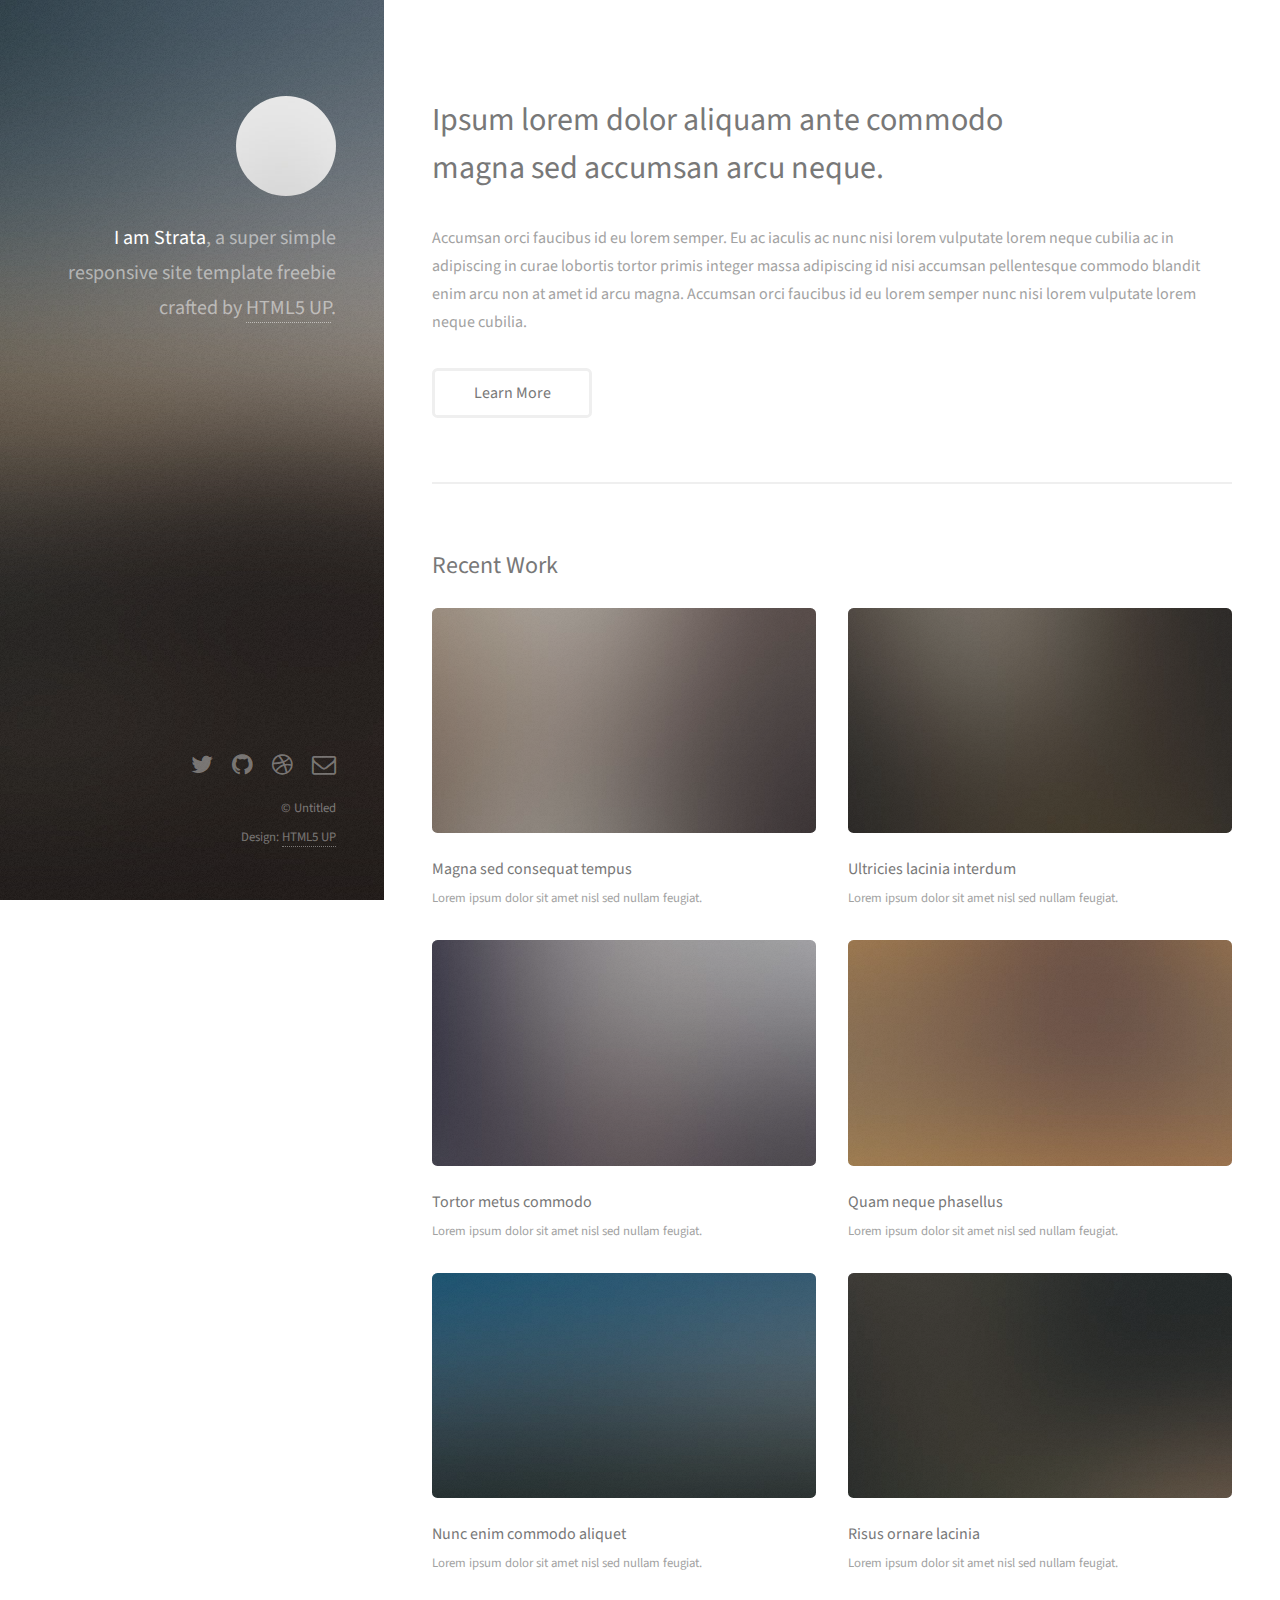
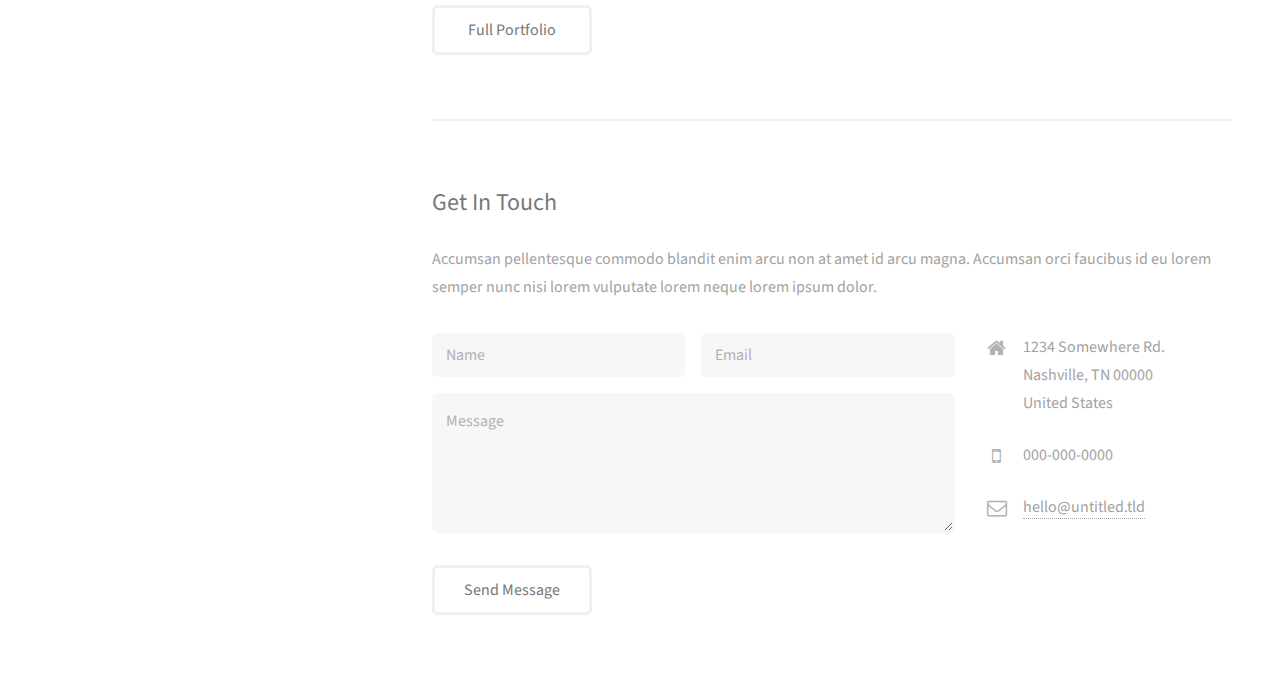
<file: html5up-strata/index.html>
<!DOCTYPE HTML>
<!--
	Strata by HTML5 UP
	html5up.net | @ajlkn
	Free for personal and commercial use under the CCA 3.0 license (html5up.net/license)
-->
<html>
	<head>
		<title>Strata by HTML5 UP</title>
		<meta charset="utf-8" />
		<meta name="viewport" content="width=device-width, initial-scale=1" />
		<!--[if lte IE 8]><script src="assets/js/ie/html5shiv.js"></script><![endif]-->
		<link rel="stylesheet" href="assets/css/main.css" />
		<!--[if lte IE 8]><link rel="stylesheet" href="assets/css/ie8.css" /><![endif]-->
	</head>
	<body id="top">

		<!-- Header -->
			<header id="header">
				<div class="inner">
					<a href="#" class="image avatar"><img src="images/avatar.jpg" alt="" /></a>
					<h1><strong>I am Strata</strong>, a super simple<br />
					responsive site template freebie<br />
					crafted by <a href="http://html5up.net">HTML5 UP</a>.</h1>
				</div>
			</header>

		<!-- Main -->
			<div id="main">

				<!-- One -->
					<section id="one">
						<header class="major">
							<h2>Ipsum lorem dolor aliquam ante commodo<br />
							magna sed accumsan arcu neque.</h2>
						</header>
						<p>Accumsan orci faucibus id eu lorem semper. Eu ac iaculis ac nunc nisi lorem vulputate lorem neque cubilia ac in adipiscing in curae lobortis tortor primis integer massa adipiscing id nisi accumsan pellentesque commodo blandit enim arcu non at amet id arcu magna. Accumsan orci faucibus id eu lorem semper nunc nisi lorem vulputate lorem neque cubilia.</p>
						<ul class="actions">
							<li><a href="#" class="button">Learn More</a></li>
						</ul>
					</section>

				<!-- Two -->
					<section id="two">
						<h2>Recent Work</h2>
						<div class="row">
							<article class="6u 12u$(xsmall) work-item">
								<a href="images/fulls/01.jpg" class="image fit thumb"><img src="images/thumbs/01.jpg" alt="" /></a>
								<h3>Magna sed consequat tempus</h3>
								<p>Lorem ipsum dolor sit amet nisl sed nullam feugiat.</p>
							</article>
							<article class="6u$ 12u$(xsmall) work-item">
								<a href="images/fulls/02.jpg" class="image fit thumb"><img src="images/thumbs/02.jpg" alt="" /></a>
								<h3>Ultricies lacinia interdum</h3>
								<p>Lorem ipsum dolor sit amet nisl sed nullam feugiat.</p>
							</article>
							<article class="6u 12u$(xsmall) work-item">
								<a href="images/fulls/03.jpg" class="image fit thumb"><img src="images/thumbs/03.jpg" alt="" /></a>
								<h3>Tortor metus commodo</h3>
								<p>Lorem ipsum dolor sit amet nisl sed nullam feugiat.</p>
							</article>
							<article class="6u$ 12u$(xsmall) work-item">
								<a href="images/fulls/04.jpg" class="image fit thumb"><img src="images/thumbs/04.jpg" alt="" /></a>
								<h3>Quam neque phasellus</h3>
								<p>Lorem ipsum dolor sit amet nisl sed nullam feugiat.</p>
							</article>
							<article class="6u 12u$(xsmall) work-item">
								<a href="images/fulls/05.jpg" class="image fit thumb"><img src="images/thumbs/05.jpg" alt="" /></a>
								<h3>Nunc enim commodo aliquet</h3>
								<p>Lorem ipsum dolor sit amet nisl sed nullam feugiat.</p>
							</article>
							<article class="6u$ 12u$(xsmall) work-item">
								<a href="images/fulls/06.jpg" class="image fit thumb"><img src="images/thumbs/06.jpg" alt="" /></a>
								<h3>Risus ornare lacinia</h3>
								<p>Lorem ipsum dolor sit amet nisl sed nullam feugiat.</p>
							</article>
						</div>
						<ul class="actions">
							<li><a href="#" class="button">Full Portfolio</a></li>
						</ul>
					</section>

				<!-- Three -->
					<section id="three">
						<h2>Get In Touch</h2>
						<p>Accumsan pellentesque commodo blandit enim arcu non at amet id arcu magna. Accumsan orci faucibus id eu lorem semper nunc nisi lorem vulputate lorem neque lorem ipsum dolor.</p>
						<div class="row">
							<div class="8u 12u$(small)">
								<form method="post" action="#">
									<div class="row uniform 50%">
										<div class="6u 12u$(xsmall)"><input type="text" name="name" id="name" placeholder="Name" /></div>
										<div class="6u$ 12u$(xsmall)"><input type="email" name="email" id="email" placeholder="Email" /></div>
										<div class="12u$"><textarea name="message" id="message" placeholder="Message" rows="4"></textarea></div>
									</div>
								</form>
								<ul class="actions">
									<li><input type="submit" value="Send Message" /></li>
								</ul>
							</div>
							<div class="4u$ 12u$(small)">
								<ul class="labeled-icons">
									<li>
										<h3 class="icon fa-home"><span class="label">Address</span></h3>
										1234 Somewhere Rd.<br />
										Nashville, TN 00000<br />
										United States
									</li>
									<li>
										<h3 class="icon fa-mobile"><span class="label">Phone</span></h3>
										000-000-0000
									</li>
									<li>
										<h3 class="icon fa-envelope-o"><span class="label">Email</span></h3>
										<a href="#">hello@untitled.tld</a>
									</li>
								</ul>
							</div>
						</div>
					</section>

				<!-- Four -->
				<!--
					<section id="four">
						<h2>Elements</h2>

						<section>
							<h4>Text</h4>
							<p>This is <b>bold</b> and this is <strong>strong</strong>. This is <i>italic</i> and this is <em>emphasized</em>.
							This is <sup>superscript</sup> text and this is <sub>subscript</sub> text.
							This is <u>underlined</u> and this is code: <code>for (;;) { ... }</code>. Finally, <a href="#">this is a link</a>.</p>
							<hr />
							<header>
								<h4>Heading with a Subtitle</h4>
								<p>Lorem ipsum dolor sit amet nullam id egestas urna aliquam</p>
							</header>
							<p>Nunc lacinia ante nunc ac lobortis. Interdum adipiscing gravida odio porttitor sem non mi integer non faucibus ornare mi ut ante amet placerat aliquet. Volutpat eu sed ante lacinia sapien lorem accumsan varius montes viverra nibh in adipiscing blandit tempus accumsan.</p>
							<header>
								<h5>Heading with a Subtitle</h5>
								<p>Lorem ipsum dolor sit amet nullam id egestas urna aliquam</p>
							</header>
							<p>Nunc lacinia ante nunc ac lobortis. Interdum adipiscing gravida odio porttitor sem non mi integer non faucibus ornare mi ut ante amet placerat aliquet. Volutpat eu sed ante lacinia sapien lorem accumsan varius montes viverra nibh in adipiscing blandit tempus accumsan.</p>
							<hr />
							<h2>Heading Level 2</h2>
							<h3>Heading Level 3</h3>
							<h4>Heading Level 4</h4>
							<h5>Heading Level 5</h5>
							<h6>Heading Level 6</h6>
							<hr />
							<h5>Blockquote</h5>
							<blockquote>Fringilla nisl. Donec accumsan interdum nisi, quis tincidunt felis sagittis eget tempus euismod. Vestibulum ante ipsum primis in faucibus vestibulum. Blandit adipiscing eu felis iaculis volutpat ac adipiscing accumsan faucibus. Vestibulum ante ipsum primis in faucibus lorem ipsum dolor sit amet nullam adipiscing eu felis.</blockquote>
							<h5>Preformatted</h5>
							<pre><code>i = 0;

while (!deck.isInOrder()) {
print 'Iteration ' + i;
deck.shuffle();
i++;
}

print 'It took ' + i + ' iterations to sort the deck.';</code></pre>
						</section>

						<section>
							<h4>Lists</h4>
							<div class="row">
								<div class="6u 12u$(xsmall)">
									<h5>Unordered</h5>
									<ul>
										<li>Dolor pulvinar etiam magna etiam.</li>
										<li>Sagittis adipiscing lorem eleifend.</li>
										<li>Felis enim feugiat dolore viverra.</li>
									</ul>
									<h5>Alternate</h5>
									<ul class="alt">
										<li>Dolor pulvinar etiam magna etiam.</li>
										<li>Sagittis adipiscing lorem eleifend.</li>
										<li>Felis enim feugiat dolore viverra.</li>
									</ul>
								</div>
								<div class="6u$ 12u$(xsmall)">
									<h5>Ordered</h5>
									<ol>
										<li>Dolor pulvinar etiam magna etiam.</li>
										<li>Etiam vel felis at lorem sed viverra.</li>
										<li>Felis enim feugiat dolore viverra.</li>
										<li>Dolor pulvinar etiam magna etiam.</li>
										<li>Etiam vel felis at lorem sed viverra.</li>
										<li>Felis enim feugiat dolore viverra.</li>
									</ol>
									<h5>Icons</h5>
									<ul class="icons">
										<li><a href="#" class="icon fa-twitter"><span class="label">Twitter</span></a></li>
										<li><a href="#" class="icon fa-facebook"><span class="label">Facebook</span></a></li>
										<li><a href="#" class="icon fa-instagram"><span class="label">Instagram</span></a></li>
										<li><a href="#" class="icon fa-github"><span class="label">Github</span></a></li>
										<li><a href="#" class="icon fa-dribbble"><span class="label">Dribbble</span></a></li>
										<li><a href="#" class="icon fa-tumblr"><span class="label">Tumblr</span></a></li>
									</ul>
								</div>
							</div>
							<h5>Actions</h5>
							<ul class="actions">
								<li><a href="#" class="button special">Default</a></li>
								<li><a href="#" class="button">Default</a></li>
							</ul>
							<ul class="actions small">
								<li><a href="#" class="button special small">Small</a></li>
								<li><a href="#" class="button small">Small</a></li>
							</ul>
							<div class="row">
								<div class="6u 12u$(small)">
									<ul class="actions vertical">
										<li><a href="#" class="button special">Default</a></li>
										<li><a href="#" class="button">Default</a></li>
									</ul>
								</div>
								<div class="6u$ 12u$(small)">
									<ul class="actions vertical small">
										<li><a href="#" class="button special small">Small</a></li>
										<li><a href="#" class="button small">Small</a></li>
									</ul>
								</div>
								<div class="6u 12u$(small)">
									<ul class="actions vertical">
										<li><a href="#" class="button special fit">Default</a></li>
										<li><a href="#" class="button fit">Default</a></li>
									</ul>
								</div>
								<div class="6u$ 12u$(small)">
									<ul class="actions vertical small">
										<li><a href="#" class="button special small fit">Small</a></li>
										<li><a href="#" class="button small fit">Small</a></li>
									</ul>
								</div>
							</div>
						</section>

						<section>
							<h4>Table</h4>
							<h5>Default</h5>
							<div class="table-wrapper">
								<table>
									<thead>
										<tr>
											<th>Name</th>
											<th>Description</th>
											<th>Price</th>
										</tr>
									</thead>
									<tbody>
										<tr>
											<td>Item One</td>
											<td>Ante turpis integer aliquet porttitor.</td>
											<td>29.99</td>
										</tr>
										<tr>
											<td>Item Two</td>
											<td>Vis ac commodo adipiscing arcu aliquet.</td>
											<td>19.99</td>
										</tr>
										<tr>
											<td>Item Three</td>
											<td> Morbi faucibus arcu accumsan lorem.</td>
											<td>29.99</td>
										</tr>
										<tr>
											<td>Item Four</td>
											<td>Vitae integer tempus condimentum.</td>
											<td>19.99</td>
										</tr>
										<tr>
											<td>Item Five</td>
											<td>Ante turpis integer aliquet porttitor.</td>
											<td>29.99</td>
										</tr>
									</tbody>
									<tfoot>
										<tr>
											<td colspan="2"></td>
											<td>100.00</td>
										</tr>
									</tfoot>
								</table>
							</div>

							<h5>Alternate</h5>
							<div class="table-wrapper">
								<table class="alt">
									<thead>
										<tr>
											<th>Name</th>
											<th>Description</th>
											<th>Price</th>
										</tr>
									</thead>
									<tbody>
										<tr>
											<td>Item One</td>
											<td>Ante turpis integer aliquet porttitor.</td>
											<td>29.99</td>
										</tr>
										<tr>
											<td>Item Two</td>
											<td>Vis ac commodo adipiscing arcu aliquet.</td>
											<td>19.99</td>
										</tr>
										<tr>
											<td>Item Three</td>
											<td> Morbi faucibus arcu accumsan lorem.</td>
											<td>29.99</td>
										</tr>
										<tr>
											<td>Item Four</td>
											<td>Vitae integer tempus condimentum.</td>
											<td>19.99</td>
										</tr>
										<tr>
											<td>Item Five</td>
											<td>Ante turpis integer aliquet porttitor.</td>
											<td>29.99</td>
										</tr>
									</tbody>
									<tfoot>
										<tr>
											<td colspan="2"></td>
											<td>100.00</td>
										</tr>
									</tfoot>
								</table>
							</div>
						</section>

						<section>
							<h4>Buttons</h4>
							<ul class="actions">
								<li><a href="#" class="button special">Special</a></li>
								<li><a href="#" class="button">Default</a></li>
							</ul>
							<ul class="actions">
								<li><a href="#" class="button big">Big</a></li>
								<li><a href="#" class="button">Default</a></li>
								<li><a href="#" class="button small">Small</a></li>
							</ul>
							<ul class="actions fit">
								<li><a href="#" class="button special fit">Fit</a></li>
								<li><a href="#" class="button fit">Fit</a></li>
							</ul>
							<ul class="actions fit small">
								<li><a href="#" class="button special fit small">Fit + Small</a></li>
								<li><a href="#" class="button fit small">Fit + Small</a></li>
							</ul>
							<ul class="actions">
								<li><a href="#" class="button special icon fa-download">Icon</a></li>
								<li><a href="#" class="button icon fa-download">Icon</a></li>
							</ul>
							<ul class="actions">
								<li><span class="button special disabled">Special</span></li>
								<li><span class="button disabled">Default</span></li>
							</ul>
						</section>

						<section>
							<h4>Form</h4>
							<form method="post" action="#">
								<div class="row uniform 50%">
									<div class="6u 12u$(xsmall)">
										<input type="text" name="demo-name" id="demo-name" value="" placeholder="Name" />
									</div>
									<div class="6u$ 12u$(xsmall)">
										<input type="email" name="demo-email" id="demo-email" value="" placeholder="Email" />
									</div>
									<div class="12u$">
										<div class="select-wrapper">
											<select name="demo-category" id="demo-category">
												<option value="">- Category -</option>
												<option value="1">Manufacturing</option>
												<option value="1">Shipping</option>
												<option value="1">Administration</option>
												<option value="1">Human Resources</option>
											</select>
										</div>
									</div>
									<div class="4u 12u$(small)">
										<input type="radio" id="demo-priority-low" name="demo-priority" checked>
										<label for="demo-priority-low">Low Priority</label>
									</div>
									<div class="4u 12u$(small)">
										<input type="radio" id="demo-priority-normal" name="demo-priority">
										<label for="demo-priority-normal">Normal Priority</label>
									</div>
									<div class="4u$ 12u(small)">
										<input type="radio" id="demo-priority-high" name="demo-priority">
										<label for="demo-priority-high">High Priority</label>
									</div>
									<div class="6u 12u$(small)">
										<input type="checkbox" id="demo-copy" name="demo-copy">
										<label for="demo-copy">Email me a copy of this message</label>
									</div>
									<div class="6u$ 12u$(small)">
										<input type="checkbox" id="demo-human" name="demo-human" checked>
										<label for="demo-human">I am a human and not a robot</label>
									</div>
									<div class="12u$">
										<textarea name="demo-message" id="demo-message" placeholder="Enter your message" rows="6"></textarea>
									</div>
									<div class="12u$">
										<ul class="actions">
											<li><input type="submit" value="Send Message" class="special" /></li>
											<li><input type="reset" value="Reset" /></li>
										</ul>
									</div>
								</div>
							</form>
						</section>

						<section>
							<h4>Image</h4>
							<h5>Fit</h5>
							<div class="box alt">
								<div class="row 50% uniform">
									<div class="12u$"><span class="image fit"><img src="images/fulls/05.jpg" alt="" /></span></div>
									<div class="4u"><span class="image fit"><img src="images/thumbs/01.jpg" alt="" /></span></div>
									<div class="4u"><span class="image fit"><img src="images/thumbs/02.jpg" alt="" /></span></div>
									<div class="4u$"><span class="image fit"><img src="images/thumbs/03.jpg" alt="" /></span></div>
									<div class="4u"><span class="image fit"><img src="images/thumbs/04.jpg" alt="" /></span></div>
									<div class="4u"><span class="image fit"><img src="images/thumbs/05.jpg" alt="" /></span></div>
									<div class="4u$"><span class="image fit"><img src="images/thumbs/06.jpg" alt="" /></span></div>
									<div class="4u"><span class="image fit"><img src="images/thumbs/03.jpg" alt="" /></span></div>
									<div class="4u"><span class="image fit"><img src="images/thumbs/02.jpg" alt="" /></span></div>
									<div class="4u$"><span class="image fit"><img src="images/thumbs/01.jpg" alt="" /></span></div>
								</div>
							</div>
							<h5>Left &amp; Right</h5>
							<p><span class="image left"><img src="images/avatar.jpg" alt="" /></span>Fringilla nisl. Donec accumsan interdum nisi, quis tincidunt felis sagittis eget. tempus euismod. Vestibulum ante ipsum primis in faucibus vestibulum. Blandit adipiscing eu felis iaculis volutpat ac adipiscing accumsan eu faucibus. Integer ac pellentesque praesent tincidunt felis sagittis eget. tempus euismod. Vestibulum ante ipsum primis in faucibus vestibulum. Blandit adipiscing eu felis iaculis volutpat ac adipiscing accumsan eu faucibus. Integer ac pellentesque praesent. Donec accumsan interdum nisi, quis tincidunt felis sagittis eget. tempus euismod. Vestibulum ante ipsum primis in faucibus vestibulum. Blandit adipiscing eu felis iaculis volutpat ac adipiscing accumsan eu faucibus. Integer ac pellentesque praesent tincidunt felis sagittis eget. tempus euismod. Vestibulum ante ipsum primis in faucibus vestibulum. Blandit adipiscing eu felis iaculis volutpat ac adipiscing accumsan eu faucibus. Integer ac pellentesque praesent.</p>
							<p><span class="image right"><img src="images/avatar.jpg" alt="" /></span>Fringilla nisl. Donec accumsan interdum nisi, quis tincidunt felis sagittis eget. tempus euismod. Vestibulum ante ipsum primis in faucibus vestibulum. Blandit adipiscing eu felis iaculis volutpat ac adipiscing accumsan eu faucibus. Integer ac pellentesque praesent tincidunt felis sagittis eget. tempus euismod. Vestibulum ante ipsum primis in faucibus vestibulum. Blandit adipiscing eu felis iaculis volutpat ac adipiscing accumsan eu faucibus. Integer ac pellentesque praesent. Donec accumsan interdum nisi, quis tincidunt felis sagittis eget. tempus euismod. Vestibulum ante ipsum primis in faucibus vestibulum. Blandit adipiscing eu felis iaculis volutpat ac adipiscing accumsan eu faucibus. Integer ac pellentesque praesent tincidunt felis sagittis eget. tempus euismod. Vestibulum ante ipsum primis in faucibus vestibulum. Blandit adipiscing eu felis iaculis volutpat ac adipiscing accumsan eu faucibus. Integer ac pellentesque praesent.</p>
						</section>

					</section>
				-->

			</div>

		<!-- Footer -->
			<footer id="footer">
				<div class="inner">
					<ul class="icons">
						<li><a href="#" class="icon fa-twitter"><span class="label">Twitter</span></a></li>
						<li><a href="#" class="icon fa-github"><span class="label">Github</span></a></li>
						<li><a href="#" class="icon fa-dribbble"><span class="label">Dribbble</span></a></li>
						<li><a href="#" class="icon fa-envelope-o"><span class="label">Email</span></a></li>
					</ul>
					<ul class="copyright">
						<li>&copy; Untitled</li><li>Design: <a href="http://html5up.net">HTML5 UP</a></li>
					</ul>
				</div>
			</footer>

		<!-- Scripts -->
			<script src="assets/js/jquery.min.js"></script>
			<script src="assets/js/jquery.poptrox.min.js"></script>
			<script src="assets/js/skel.min.js"></script>
			<script src="assets/js/util.js"></script>
			<!--[if lte IE 8]><script src="assets/js/ie/respond.min.js"></script><![endif]-->
			<script src="assets/js/main.js"></script>

	</body>
</html>
</file>
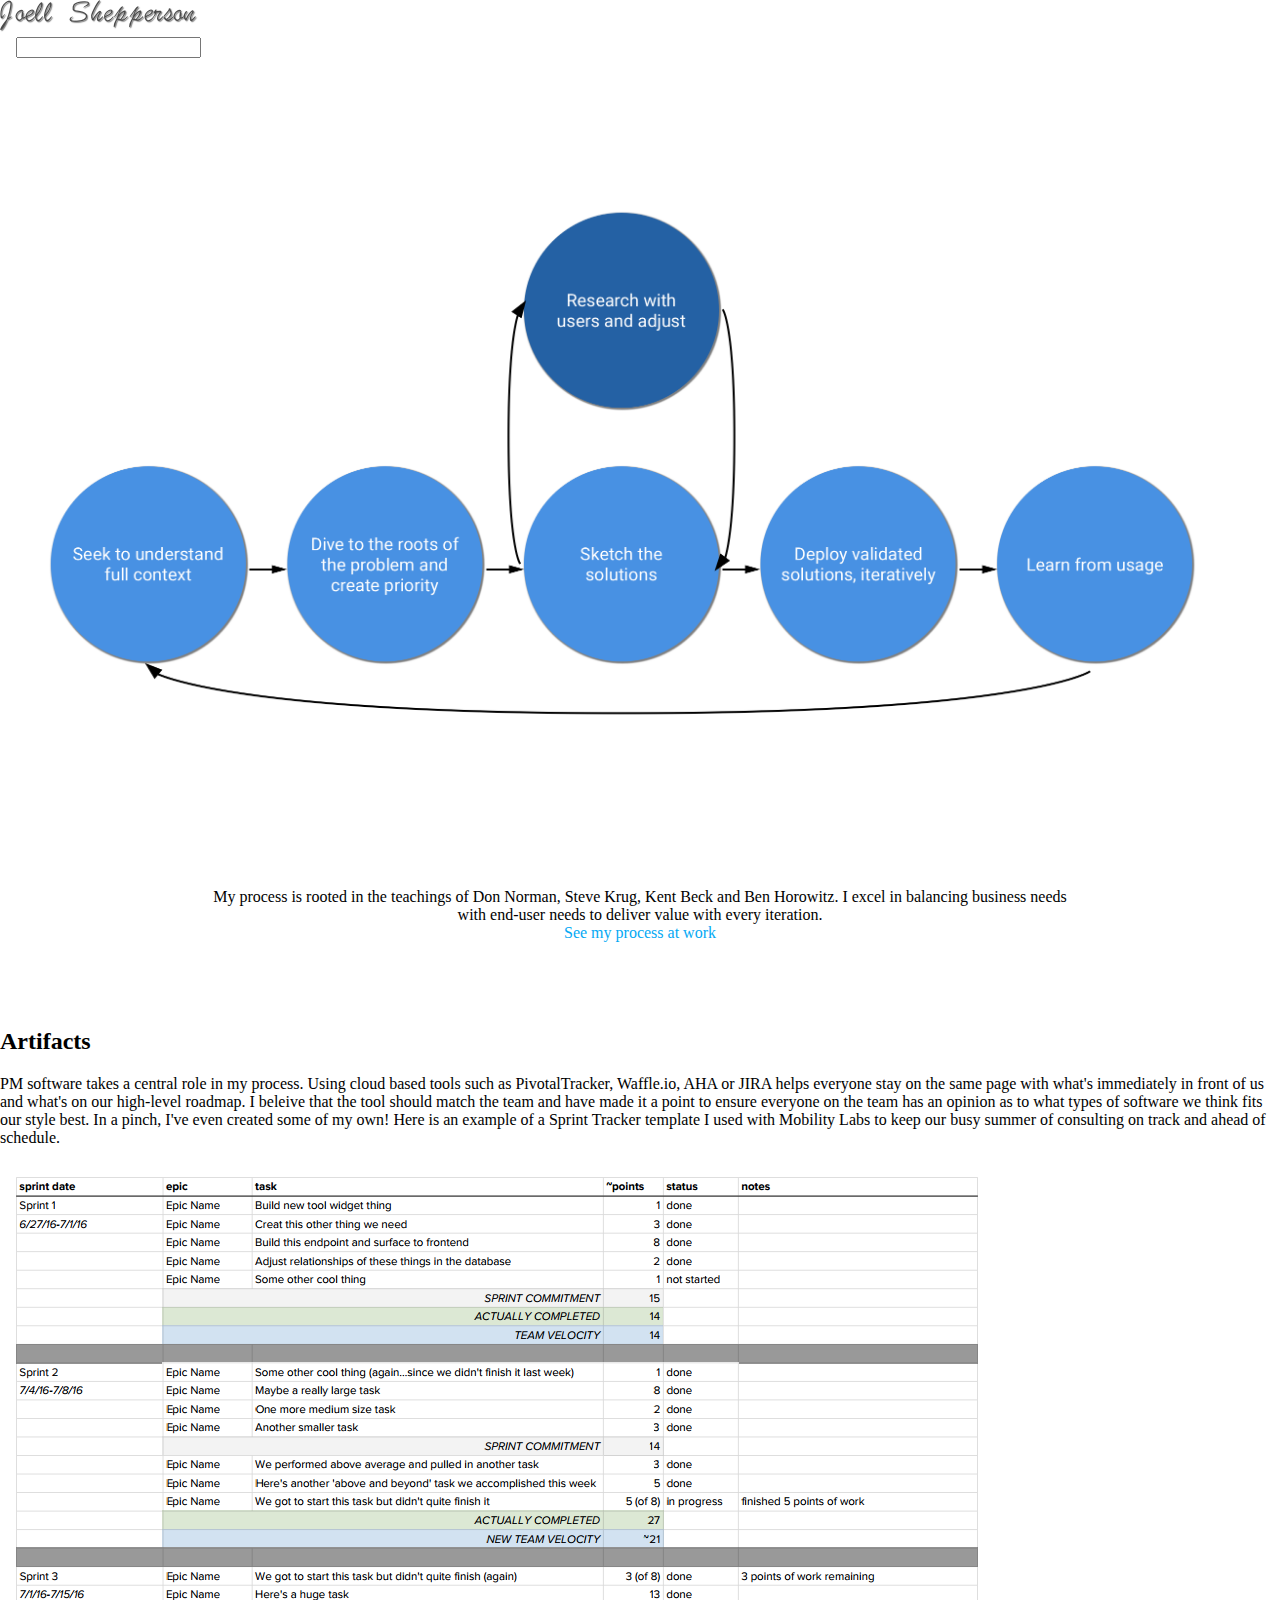
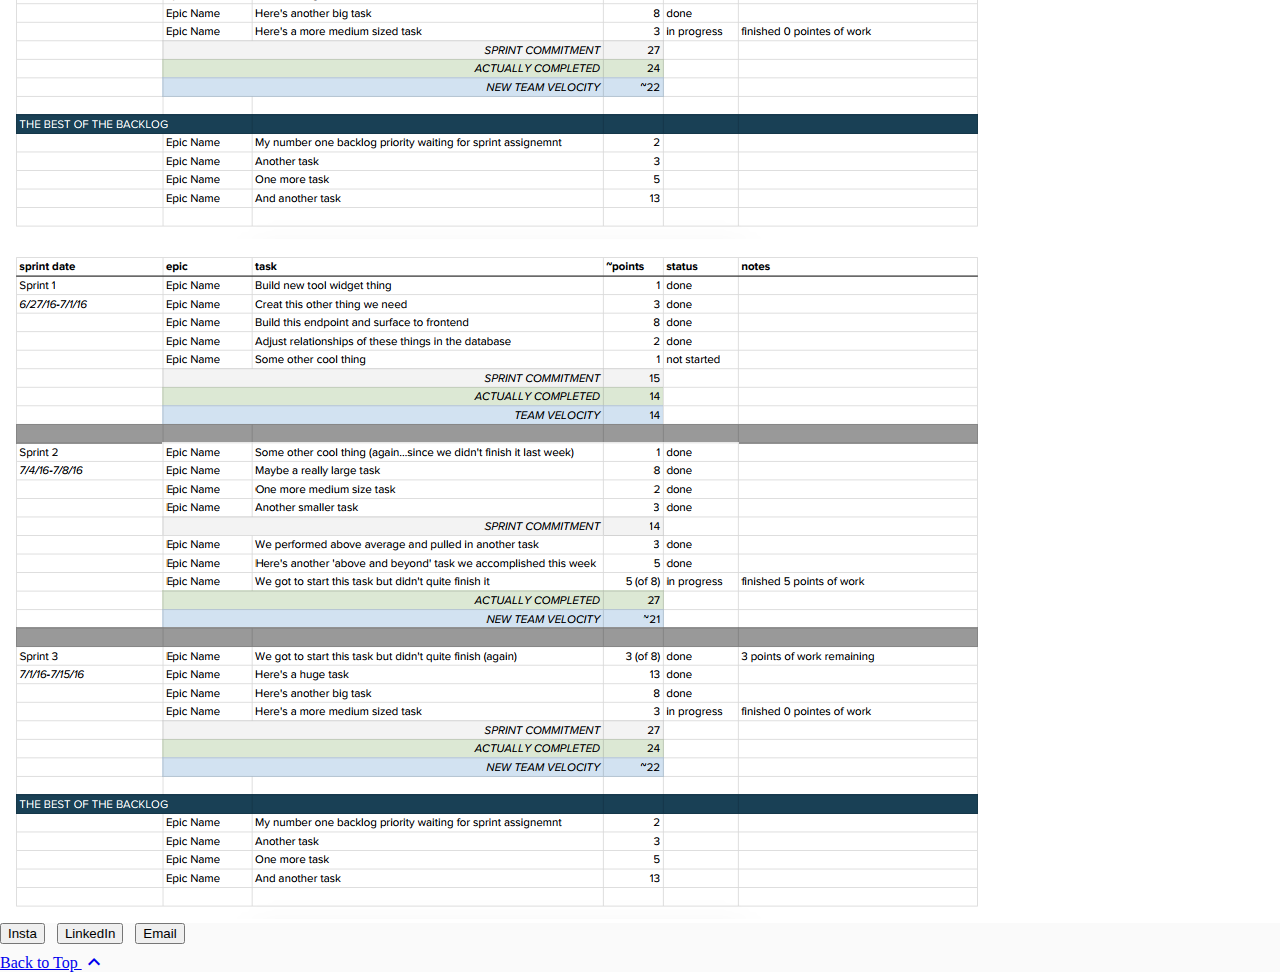
<file: process.html>
<!doctype html>
<!--
  Material Design Lite
  Copyright 2015 Google Inc. All rights reserved.

  Licensed under the Apache License, Version 2.0 (the "License");
  you may not use this file except in compliance with the License.
  You may obtain a copy of the License at

      https://www.apache.org/licenses/LICENSE-2.0

  Unless required by applicable law or agreed to in writing, software
  distributed under the License is distributed on an "AS IS" BASIS,
  WITHOUT WARRANTIES OR CONDITIONS OF ANY KIND, either express or implied.
  See the License for the specific language governing permissions and
  limitations under the License
-->

<html lang="en">
  <head>
    <meta charset="utf-8">
    <meta http-equiv="X-UA-Compatible" content="IE=edge">
    <meta name="description" content="Introducing Lollipop, a sweet new take on Android.">
    <meta name="viewport" content="width=device-width, initial-scale=1.0, minimum-scale=1.0">
    <title>Joell Shepperson Portfolio</title>

    <!-- Page styles -->
    <link rel="stylesheet" href="https://fonts.googleapis.com/css?family=Roboto:regular,bold,italic,thin,light,bolditalic,black,medium&amp;lang=en">
    <link rel="stylesheet" href="https://fonts.googleapis.com/icon?family=Material+Icons">
    <link rel="stylesheet" href="https://code.getmdl.io/1.3.0/material.min.css">
    <link rel="stylesheet" href="styles.css">
    <style>
    #view-source {
      position: fixed;
      display: block;
      right: 0;
      bottom: 0;
      margin-right: 40px;
      margin-bottom: 40px;
      z-index: 900;
    }
    </style>
  </head>
  <body>
    <div class="mdl-layout mdl-js-layout mdl-layout--fixed-header">

      <div class="android-header mdl-layout__header mdl-layout__header--waterfall">
        <div class="mdl-layout__header-row">

          <a href="index.html">
            <span class="android-title mdl-layout-title">
              <img class="joell-logo-image" src="images/jo-logo.png">
            </span>
          </a>
          <!-- Add spacer, to align navigation to the right in desktop -->
          <div class="android-header-spacer mdl-layout-spacer"></div>
          <div class="android-search-box mdl-textfield mdl-js-textfield mdl-textfield--expandable mdl-textfield--floating-label mdl-textfield--align-right mdl-textfield--full-width">
            <label class="mdl-button mdl-js-button mdl-button--icon" for="search-field">

            </label>
            <div class="mdl-textfield__expandable-holder">
              <input class="mdl-textfield__input" type="text" id="search-field">
            </div>
          </div>
          <!-- Navigation -->
          <div class="android-navigation-container">
            <nav class="android-navigation mdl-navigation">
              <a class="mdl-navigation__link mdl-typography--text-uppercase" href="process.html">Process</a>
              <a class="mdl-navigation__link mdl-typography--text-uppercase" href="testimonials.html">Testimonials</a>
              <a class="mdl-navigation__link mdl-typography--text-uppercase" href="portfolio.html">Portfolio</a>
              <a class="mdl-navigation__link mdl-typography--text-uppercase" href="about.html">About</a>
              <a class="mdl-navigation__link mdl-typography--text-uppercase" href="contact.html">Contact</a>
            </nav>
          </div>
          <span class="android-mobile-title mdl-layout-title">
            <a href="index.html"><img class="joell-logo-image" src="images/jks.png"></a>
          </span>
        </div>
      </div>

      <div class="android-content mdl-layout__content">
        <a name="top"></a>
        <div class="android-be-together-section-process mdl-typography--text-center">
        </div>

        <div class="android-customized-section">
          <div class="android-customized-section-text-center">
            <p class="mdl-typography--headline mdl-typography--font-thin">
              My process is rooted in the teachings of Don Norman, Steve Krug, Kent Beck and Ben Horowitz. I excel in balancing business needs with end-user needs to deliver value with every iteration.
              <br>
              <a href="" class="mdl-typography--font-regular mdl-typography--text-uppercase android-alt-link">See my process at work</a>
            </p>
          </div>
        </div>

          <div class="mdl-cell mdl-cell--8-col mdl-cell--2-offset mdl-card mdl-shadow--4dp">
            <div class="mdl-card__title">
              <h2 class="mdl-card__title-text">Artifacts</h2>
            </div>
            <div class="mdl-cell mdl-cell--6-col mdl-card__supporting-text no-padding">
              <p>PM software takes a central role in my process. Using cloud based tools such as PivotalTracker, Waffle.io, AHA or JIRA helps everyone stay on the same page with what's
                immediately in front of us and what's on our high-level roadmap. I beleive that the tool should match the team and have made it a point to ensure everyone on the team has
                an opinion as to what types of software we think fits our style best. In a pinch, I've even created some of my own! Here is an example of a Sprint Tracker template I used
                with Mobility Labs to keep our busy summer of consulting on track and ahead of schedule.</p>
            </div>

              <a href="#img1">
                <img src="images/sprint-tracker.png" class="thumbnail">
              </a>
              <a href="#_" class="lightbox" id="img1">
                <img src="images/sprint-tracker.png">
              </a>
            
        </div>

        <footer class="android-footer mdl-mega-footer">
          <div class="mdl-mega-footer--top-section">
            <div class="mdl-mega-footer--left-section">
              <button class="mdl-mega-footer--social-btn">Insta</button>
              &nbsp;
              <button class="mdl-mega-footer--social-btn">LinkedIn</button>
              &nbsp;
              <button class="mdl-mega-footer--social-btn">Email</button>
            </div>
            <div class="mdl-mega-footer--right-section">
              <a class="mdl-typography--font-light" href="#top">
                Back to Top
                <i class="material-icons">expand_less</i>
              </a>
            </div>
          </div>

        </footer>
      </div>
    </div>
    <script src="https://code.getmdl.io/1.3.0/material.min.js"></script>
  </body>
</html>
</file>
<file: styles.css>
/**
 * Copyright 2015 Google Inc. All Rights Reserved.
 *
 * Licensed under the Apache License, Version 2.0 (the "License");
 * you may not use this file except in compliance with the License.
 * You may obtain a copy of the License at
 *
 *      http://www.apache.org/licenses/LICENSE-2.0
 *
 * Unless required by applicable law or agreed to in writing, software
 * distributed under the License is distributed on an "AS IS" BASIS,
 * WITHOUT WARRANTIES OR CONDITIONS OF ANY KIND, either express or implied.
 * See the License for the specific language governing permissions and
 * limitations under the License.
 */

body {
  margin: 0;
}

/* Disable ugly boxes around images in IE10 */
a img{
  border: 0px;
}

::-moz-selection {
  background-color: #6ab344;
  color: #fff;
}

::selection {
  background-color: #6ab344;
  color: #fff;
}

.android-search-box .mdl-textfield__input {
  color: rgba(0, 0, 0, 0.87);
}

.android-header .mdl-menu__container {
  z-index: 50;
  margin: 0 !important;
}


.mdl-textfield--expandable {
  width: auto;
}

.android-fab {
  position: absolute;
  right: 20%;
  bottom: -26px;
  z-index: 3;
  background: #64ffda !important;
  color: black !important;
}

.android-mobile-title {
  display: none !important;
}


.joell-logo-image {

}


.android-header {
  overflow: visible;
  background-color: white;
}

  .android-header .material-icons {
    color: #767777 !important;
  }

  .android-header .mdl-layout__drawer-button {
    background: transparent;
    color: #767777;
  }

  .android-header .mdl-navigation__link {
    color: #757575;
    font-weight: 700;
    font-size: 14px;
  }

  .android-navigation-container {
    /* Simple hack to make the overflow happen to the left instead... */
    direction: rtl;
    -webkit-order: 1;
        -ms-flex-order: 1;
            order: 1;
    width: 500px;
    transition: opacity 0.2s cubic-bezier(0.4, 0, 0.2, 1),
        width 0.2s cubic-bezier(0.4, 0, 0.2, 1);
  }

  .android-navigation {
    /* ... and now make sure the content is actually LTR */
    direction: ltr;
    -webkit-justify-content: flex-end;
        -ms-flex-pack: end;
            justify-content: flex-end;
    width: 800px;
  }

  .android-search-box.is-focused + .android-navigation-container {
    opacity: 0;
    width: 100px;
  }


  .android-navigation .mdl-navigation__link {
    display: inline-block;
    height: 60px;
    line-height: 68px;
    background-color: transparent !important;
    border-bottom: 4px solid transparent;
  }

    .android-navigation .mdl-navigation__link:hover {
      border-bottom: 4px solid #03A9F4;
      color: #03A9F4;
    }

  .android-search-box {
    -webkit-order: 2;
        -ms-flex-order: 2;
            order: 2;
    margin-left: 16px;
    margin-right: 16px;
  }

  .android-more-button {
    -webkit-order: 3;
        -ms-flex-order: 3;
            order: 3;
  }


.android-drawer {
  border-right: none;
}

  .android-drawer-separator {
    height: 1px;
    background-color: #dcdcdc;
    margin: 8px 0;
  }

  .android-drawer .mdl-navigation__link.mdl-navigation__link {
    font-size: 14px;
    color: #757575;
  }

  .android-drawer span.mdl-navigation__link.mdl-navigation__link {
    color: #8bc34a;
  }

  .android-drawer .mdl-layout-title {
    position: relative;
    background: #6ab344;
    height: 160px;
  }

    .android-drawer .android-logo-image {
      position: absolute;
      bottom: 16px;
    }

.android-be-together-section {
  position: relative;
  height: 700px;
  width: auto;
  background-color: #f3f3f3;
  background: url('images/jowelcome.jpg') center 30% no-repeat;
  background-size: cover;
}

.android-be-together-section-process {
  position: relative;
  height: 700px;
  width: auto;
  background-color: #f3f3f3;
  background: url('images/joell-process.png') center 30% no-repeat;
  background-size: cover;
}

.logo-font {
  font-family: 'Roboto', 'Helvetica', 'Arial', sans-serif;
  line-height: 1;
  color: #767777;
  font-weight: 500;
}

.android-slogan {
  font-size: 60px;
  padding-top: 300px;
  text-align: center;
  vertical-align: middle;
  color: #ffffff;
}

.android-sub-slogan {
  font-size: 21px;
  padding-top: 50px;
  text-align: center;
  vertical-align: middle;
  color: #efefef;
}

.android-create-character {
  font-size: 21px;
  padding-top: 400px;
}

  .android-create-character a {
    text-decoration: none;
    color: #767777;
    font-weight: 300;
  }

.android-screen-section {
  position: relative;
  padding-top: 60px;
  padding-bottom: 80px;
}

.android-screens {
  text-align: right;
  width: 100%;
  white-space: nowrap;
  overflow-x: auto;
}

.android-screen {
  text-align: center;
}

.android-screen .android-link {
  margin-top: 16px;
  display: block;
  z-index: 2;
}

.android-image-link {
  text-decoration: none;
}

.android-wear {
  display: inline-block;
  width: 160px;
  margin-right: 32px;
}

  .android-wear .android-screen-image {
    width: 40%;
    z-index: 1;
  }


.android-phone {
  display: inline-block;
  width: 64px;
  margin-right: 48px;
}

  .android-phone .android-screen-image {
    width: 100%;
    z-index: 1;
  }


.android-tablet {
  display: inline-block;
  width: 110px;
  margin-right: 64px;
}

  .android-tablet .android-screen-image {
    width: 100%;
    z-index: 1;
  }

  .android-tablet .android-link {
    display: block;
    z-index: 2;
  }


.android-tv {
  display: inline-block;
  width: 300px;
  margin-right: 80px;
}

  .android-tv .android-screen-image {
    width: 100%;
    z-index: 1;
  }


.android-auto {
  display: inline-block;
  width: 300px;
  overflow: hidden;
}

  .android-auto .android-screen-image {
    display: block;
    height: 300px;
    z-index: 1;
  }


.android-wear-section {
  position: relative;
  background-size: cover;
  height: 275px;
}

.android-wear-band {
  position: absolute;
  bottom: 0;
  width: 100%;
  text-align: center;
  background-color: #333333;
}

.android-wear-band-text {
  max-width: 800px;
  margin-left: 25%;
  padding: 24px;
  text-align: left;
  color: white;
}

  .android-wear-band-text p {
    padding-top: 8px;
  }

.android-link {
  text-decoration: none;
  color: #03A9F4 !important;
}

  .android-link:hover {
    color: #03A9F4 !important;
  }

  .android-link .material-icons {
    position: relative;
    top: -1px;
    vertical-align: middle;
  }

.android-alt-link {
  text-decoration: none;
  color: #03A9F4 !important;
  font-size: 16px;
}

  .android-alt-link:hover {
    color: #03A9F4 !important;
  }

  .android-alt-link .material-icons {
    position: relative;
    top: 6px;
  }

.android-customized-section {
  text-align: center;
  padding: 50px 200px 50px 200px;
}

.android-customized-section-text {
  max-width: 300px;
  margin-left: auto;
  margin-right: auto;
  padding: 180px 16px 0 16px;
}

  .android-customized-section-text p {
    padding-top: 50px;
  }

.android-customized-section-image {
  background-color: #efefef;
  background-size: cover;
  height: 400px;
}

.android-more-section {
  padding: 80px 0;
  max-width: 1044px;
  margin-left: auto;
  margin-right: auto;
}

  .android-more-section .android-section-title {
    margin-left: 12px;
    padding-bottom: 24px;
  }

.android-card-container {
}

  .android-card-container .mdl-card__media {
    overflow: hidden;
    background: transparent;
  }

    .android-card-container .mdl-card__media img {
      width: 100%;
    }

  .android-card-container .mdl-card__title {
    background: transparent;
    height: auto;
  }

  .android-card-container .mdl-card__title-text {
    color: black;
    height: auto;
  }

  .android-card-container .mdl-card__supporting-text {
    height: auto;
    color: black;
    padding-bottom: 56px;
  }

  .android-card-container .mdl-card__actions {
    position: absolute;
    bottom: 0;
  }

  .android-card-container .mdl-card__actions a {
    border-top: none;
    font-size: 16px;
  }

.android-footer {
  background-color: #fafafa;
  position: relative;
}

  .android-footer a:hover {
    color: #03A9F4;
  }

  .android-footer .mdl-mega-footer--top-section::after {
    border-bottom: none;
  }

  .android-footer .mdl-mega-footer--middle-section::after {
    border-bottom: none;
  }

  .android-footer .mdl-mega-footer--bottom-section {
    position: relative;
  }

  .android-footer .mdl-mega-footer--bottom-section a {
    margin-right: 2em;
  }

  .android-footer .mdl-mega-footer--right-section a .material-icons {
    position: relative;
    top: 6px;
  }


.android-link-menu:hover {
  cursor: pointer;
}


/**** Mobile layout ****/
@media (max-width: 900px) {
  .android-navigation-container {
    display: none;
  }

  .android-title {
    display: none !important;
  }

  .android-mobile-title {
    display: block !important;
    position: absolute;
    left: calc(50% - 70px);
    top: 12px;
    transition: opacity 0.2s cubic-bezier(0.4, 0, 0.2, 1);
  }

  /* WebViews in iOS 9 break the "~" operator, and WebViews in OS X 10.10 break
     consecutive "+" operators in some cases. Therefore, we need to use both
     here to cover all the bases. */
  .android.android-search-box.is-focused ~ .android-mobile-title,
  .android-search-box.is-focused + .android-navigation-container + .android-mobile-title {
    opacity: 0;
  }

  .android-more-button {
    display: none;
  }

  .android-search-box.is-focused {
    width: calc(100% - 48px);
  }

  .android-search-box .mdl-textfield__expandable-holder {
    width: 100%;
  }

  .android-be-together-section {
    height: 350px;
  }

  .android-slogan {
    font-size: 26px;
    margin: 0 16px;
    padding-top: 24px;
  }

  .android-sub-slogan {
    font-size: 16px;
    margin: 0 16px;
    padding-top: 8px;
  }

  .android-create-character {
    padding-top: 200px;
    font-size: 16px;
  }

  .android-create-character img {
    height: 12px;
  }

  .android-fab {
    display: none;
  }

  .android-wear-band-text {
    margin-left: 0;
    padding: 16px;
  }

  .android-footer .mdl-mega-footer--bottom-section {
    display: none;
  }

  .portfolio-header {
  position: relative;
  background-image: url(images/header-bg.jpg);
}

.portfolio-header .mdl-layout__header-row {
  padding: 0;
  -webkit-justify-content: center;
      -ms-flex-pack: center;
          justify-content: center;
}

.mdl-layout__title {
  font-size: 14px;
  text-align: center;
  font-weight: 300;
}

.is-compact .mdl-layout__title span {
  display: none;
}

.portfolio-logo-row {
  min-height: 200px;
}

.is-compact .portfolio-logo-row {
  min-height: auto;
}

.portfolio-logo {
  background: url(images/logo.png) 50% no-repeat;
  background-size: cover;
  height: 150px;
  width: 150px;
  margin: auto auto 10px;
}

.is-compact .portfolio-logo {
  height: 50px;
  width: 50px;
  margin-top: 7px;
}

.portfolio-navigation-row {
  background-color: rgba(0, 0, 0, 0.08);
  text-transform: uppercase;
  height: 45px;
}

.portfolio-navigation-row  .mdl-navigation {
  text-align: center;
  max-width: 900px;
  width: 100%;
}

.portfolio-navigation-row .mdl-navigation__link {
  -webkit-flex: 1;
      -ms-flex: 1;
          flex: 1;
  line-height: 42px;
}

.portfolio-header .mdl-layout__drawer-button {
    background-color: rgba(197, 197, 197, 0.44);
}

.portfolio-navigation-row .is-active {
  position: relative;
  font-weight: bold;
}

.portfolio-navigation-row .is-active:after {
  content: "";
  width: 70%;
  height: 2px;
  display: block;
  position: absolute;
  bottom: 0;
  left: 0;
  background-color: rgb(255,64,129);
  left: 15%;
}

.portfolio-card .mdl-card__title {
  padding-bottom: 0;
}

.portfolio-blog-card-full-bg {
  background: url(images/example-blog03.jpg) center / cover;
}

.portfolio-blog-card-event-bg {
  background: url(images/example-blog05.jpg) center / cover;
}

.portfolio-blog-card-strip-bg {
  background: url(images/example-blog06.jpg) center / cover;
}

.portfolio-blog-card-compact .mdl-card__title {
  padding-bottom: 0;
}

.portfolio-blog-card-bg > .mdl-card__actions {
  height: 52px;
  padding: 16px;
  background: rgba(0, 0, 0, 0.2);
}

img.article-image {
  width: 100%;
  height: auto;
}

.portfolio-max-width {
  max-width: 900px;
  margin: auto;
}

.portfolio-copy {
  max-width: 700px;
}

.no-padding {
  padding: 0;
}

.no-left-padding{
  padding-left: 0;
}

.no-bottom-padding {
  padding-bottom: 0;
}

.padding-top {
  padding: 10px 0 0;
}

.portfolio-share-btn {
  position: relative;
  float: right;
  top: -4px;
}

.demo-card-event > .mdl-card__actions {
    -webkit-align-items: center;
        -ms-flex-align: center;
            align-items: center;
    box-sizing: border-box;
    display: -webkit-flex;
    display: -ms-flexbox;
    display: flex;
}

.portfolio-contact .mdl-textfield {
  width: 100%;
}

.portfolio-contact form {
  max-width: 550px;
  margin: auto;
}

.portfolio-footer {
  background-image: url(images/footer-background.png);
  background-size: cover;
}

.thumbnail {
  max-width: 40%;
}

.lightbox {
	/** Default lightbox to hidden */
	display: none;

	/** Position and style */
	position: fixed;
	z-index: 999;
	width: 100%;
	height: 100%;
	text-align: center;
	top: 0;
	left: 0;
	background: rgba(0,0,0,0.8);
}

.lightbox img {
	/** Pad the lightbox image */
	max-width: 90%;
	max-height: 80%;
	margin-top: 2%;
}

.lightbox:target {
	/** Remove default browser outline */
	outline: none;

	/** Unhide lightbox **/
	display: block;
}


}
</file>
<file: html5up-strata/assets/css/main.css>
@import url("font-awesome.min.css");
@import url("https://fonts.googleapis.com/css?family=Source+Sans+Pro:400,400italic");

/*
	Strata by HTML5 UP
	html5up.net | @ajlkn
	Free for personal and commercial use under the CCA 3.0 license (html5up.net/license)
*/

/* Reset */

	html, body, div, span, applet, object, iframe, h1, h2, h3, h4, h5, h6, p, blockquote, pre, a, abbr, acronym, address, big, cite, code, del, dfn, em, img, ins, kbd, q, s, samp, small, strike, strong, sub, sup, tt, var, b, u, i, center, dl, dt, dd, ol, ul, li, fieldset, form, label, legend, table, caption, tbody, tfoot, thead, tr, th, td, article, aside, canvas, details, embed, figure, figcaption, footer, header, hgroup, menu, nav, output, ruby, section, summary, time, mark, audio, video {
		margin: 0;
		padding: 0;
		border: 0;
		font-size: 100%;
		font: inherit;
		vertical-align: baseline;
	}

	article, aside, details, figcaption, figure, footer, header, hgroup, menu, nav, section {
		display: block;
	}

	body {
		line-height: 1;
	}

	ol, ul {
		list-style: none;
	}

	blockquote, q {
		quotes: none;
	}

	blockquote:before, blockquote:after, q:before, q:after {
		content: '';
		content: none;
	}

	table {
		border-collapse: collapse;
		border-spacing: 0;
	}

	body {
		-webkit-text-size-adjust: none;
	}

/* Box Model */

	*, *:before, *:after {
		-moz-box-sizing: border-box;
		-webkit-box-sizing: border-box;
		box-sizing: border-box;
	}

/* Containers */

	.container {
		margin-left: auto;
		margin-right: auto;
	}

	.container.\31 25\25 {
		width: 100%;
		max-width: 1200px;
		min-width: 960px;
	}

	.container.\37 5\25 {
		width: 720px;
	}

	.container.\35 0\25 {
		width: 480px;
	}

	.container.\32 5\25 {
		width: 240px;
	}

	.container {
		width: 960px;
	}

	@media screen and (max-width: 1800px) {

		.container.\31 25\25 {
			width: 100%;
			max-width: 1200px;
			min-width: 960px;
		}

		.container.\37 5\25 {
			width: 720px;
		}

		.container.\35 0\25 {
			width: 480px;
		}

		.container.\32 5\25 {
			width: 240px;
		}

		.container {
			width: 960px;
		}

	}

	@media screen and (max-width: 1280px) {

		.container.\31 25\25 {
			width: 100%;
			max-width: 1200px;
			min-width: 960px;
		}

		.container.\37 5\25 {
			width: 720px;
		}

		.container.\35 0\25 {
			width: 480px;
		}

		.container.\32 5\25 {
			width: 240px;
		}

		.container {
			width: 960px;
		}

	}

	@media screen and (max-width: 980px) {

		.container.\31 25\25 {
			width: 100%;
			max-width: 1200px;
			min-width: 960px;
		}

		.container.\37 5\25 {
			width: 720px;
		}

		.container.\35 0\25 {
			width: 480px;
		}

		.container.\32 5\25 {
			width: 240px;
		}

		.container {
			width: 960px;
		}

	}

	@media screen and (max-width: 736px) {

		.container.\31 25\25 {
			width: 100%;
			max-width: 1200px;
			min-width: 960px;
		}

		.container.\37 5\25 {
			width: 720px;
		}

		.container.\35 0\25 {
			width: 480px;
		}

		.container.\32 5\25 {
			width: 240px;
		}

		.container {
			width: 960px;
		}

	}

	@media screen and (max-width: 480px) {

		.container.\31 25\25 {
			width: 100%;
			max-width: 1200px;
			min-width: 960px;
		}

		.container.\37 5\25 {
			width: 720px;
		}

		.container.\35 0\25 {
			width: 480px;
		}

		.container.\32 5\25 {
			width: 240px;
		}

		.container {
			width: 960px;
		}

	}

/* Grid */

	.row {
		border-bottom: solid 1px transparent;
		-moz-box-sizing: border-box;
		-webkit-box-sizing: border-box;
		box-sizing: border-box;
	}

	.row > * {
		float: left;
		-moz-box-sizing: border-box;
		-webkit-box-sizing: border-box;
		box-sizing: border-box;
	}

	.row:after, .row:before {
		content: '';
		display: block;
		clear: both;
		height: 0;
	}

	.row.uniform > * > :first-child {
		margin-top: 0;
	}

	.row.uniform > * > :last-child {
		margin-bottom: 0;
	}

	.row.\30 \25 > * {
		padding: 0 0 0 0em;
	}

	.row.\30 \25 {
		margin: 0 0 -1px 0em;
	}

	.row.uniform.\30 \25 > * {
		padding: 0em 0 0 0em;
	}

	.row.uniform.\30 \25 {
		margin: 0em 0 -1px 0em;
	}

	.row > * {
		padding: 0 0 0 2.5em;
	}

	.row {
		margin: 0 0 -1px -2.5em;
	}

	.row.uniform > * {
		padding: 2.5em 0 0 2.5em;
	}

	.row.uniform {
		margin: -2.5em 0 -1px -2.5em;
	}

	.row.\32 00\25 > * {
		padding: 0 0 0 5em;
	}

	.row.\32 00\25 {
		margin: 0 0 -1px -5em;
	}

	.row.uniform.\32 00\25 > * {
		padding: 5em 0 0 5em;
	}

	.row.uniform.\32 00\25 {
		margin: -5em 0 -1px -5em;
	}

	.row.\31 50\25 > * {
		padding: 0 0 0 3.75em;
	}

	.row.\31 50\25 {
		margin: 0 0 -1px -3.75em;
	}

	.row.uniform.\31 50\25 > * {
		padding: 3.75em 0 0 3.75em;
	}

	.row.uniform.\31 50\25 {
		margin: -3.75em 0 -1px -3.75em;
	}

	.row.\35 0\25 > * {
		padding: 0 0 0 1.25em;
	}

	.row.\35 0\25 {
		margin: 0 0 -1px -1.25em;
	}

	.row.uniform.\35 0\25 > * {
		padding: 1.25em 0 0 1.25em;
	}

	.row.uniform.\35 0\25 {
		margin: -1.25em 0 -1px -1.25em;
	}

	.row.\32 5\25 > * {
		padding: 0 0 0 0.625em;
	}

	.row.\32 5\25 {
		margin: 0 0 -1px -0.625em;
	}

	.row.uniform.\32 5\25 > * {
		padding: 0.625em 0 0 0.625em;
	}

	.row.uniform.\32 5\25 {
		margin: -0.625em 0 -1px -0.625em;
	}

	.\31 2u, .\31 2u\24 {
		width: 100%;
		clear: none;
		margin-left: 0;
	}

	.\31 1u, .\31 1u\24 {
		width: 91.6666666667%;
		clear: none;
		margin-left: 0;
	}

	.\31 0u, .\31 0u\24 {
		width: 83.3333333333%;
		clear: none;
		margin-left: 0;
	}

	.\39 u, .\39 u\24 {
		width: 75%;
		clear: none;
		margin-left: 0;
	}

	.\38 u, .\38 u\24 {
		width: 66.6666666667%;
		clear: none;
		margin-left: 0;
	}

	.\37 u, .\37 u\24 {
		width: 58.3333333333%;
		clear: none;
		margin-left: 0;
	}

	.\36 u, .\36 u\24 {
		width: 50%;
		clear: none;
		margin-left: 0;
	}

	.\35 u, .\35 u\24 {
		width: 41.6666666667%;
		clear: none;
		margin-left: 0;
	}

	.\34 u, .\34 u\24 {
		width: 33.3333333333%;
		clear: none;
		margin-left: 0;
	}

	.\33 u, .\33 u\24 {
		width: 25%;
		clear: none;
		margin-left: 0;
	}

	.\32 u, .\32 u\24 {
		width: 16.6666666667%;
		clear: none;
		margin-left: 0;
	}

	.\31 u, .\31 u\24 {
		width: 8.3333333333%;
		clear: none;
		margin-left: 0;
	}

	.\31 2u\24 + *,
	.\31 1u\24 + *,
	.\31 0u\24 + *,
	.\39 u\24 + *,
	.\38 u\24 + *,
	.\37 u\24 + *,
	.\36 u\24 + *,
	.\35 u\24 + *,
	.\34 u\24 + *,
	.\33 u\24 + *,
	.\32 u\24 + *,
	.\31 u\24 + * {
		clear: left;
	}

	.\-11u {
		margin-left: 91.66667%;
	}

	.\-10u {
		margin-left: 83.33333%;
	}

	.\-9u {
		margin-left: 75%;
	}

	.\-8u {
		margin-left: 66.66667%;
	}

	.\-7u {
		margin-left: 58.33333%;
	}

	.\-6u {
		margin-left: 50%;
	}

	.\-5u {
		margin-left: 41.66667%;
	}

	.\-4u {
		margin-left: 33.33333%;
	}

	.\-3u {
		margin-left: 25%;
	}

	.\-2u {
		margin-left: 16.66667%;
	}

	.\-1u {
		margin-left: 8.33333%;
	}

	@media screen and (max-width: 1800px) {

		.row > * {
			padding: 0 0 0 2.5em;
		}

		.row {
			margin: 0 0 -1px -2.5em;
		}

		.row.uniform > * {
			padding: 2.5em 0 0 2.5em;
		}

		.row.uniform {
			margin: -2.5em 0 -1px -2.5em;
		}

		.row.\32 00\25 > * {
			padding: 0 0 0 5em;
		}

		.row.\32 00\25 {
			margin: 0 0 -1px -5em;
		}

		.row.uniform.\32 00\25 > * {
			padding: 5em 0 0 5em;
		}

		.row.uniform.\32 00\25 {
			margin: -5em 0 -1px -5em;
		}

		.row.\31 50\25 > * {
			padding: 0 0 0 3.75em;
		}

		.row.\31 50\25 {
			margin: 0 0 -1px -3.75em;
		}

		.row.uniform.\31 50\25 > * {
			padding: 3.75em 0 0 3.75em;
		}

		.row.uniform.\31 50\25 {
			margin: -3.75em 0 -1px -3.75em;
		}

		.row.\35 0\25 > * {
			padding: 0 0 0 1.25em;
		}

		.row.\35 0\25 {
			margin: 0 0 -1px -1.25em;
		}

		.row.uniform.\35 0\25 > * {
			padding: 1.25em 0 0 1.25em;
		}

		.row.uniform.\35 0\25 {
			margin: -1.25em 0 -1px -1.25em;
		}

		.row.\32 5\25 > * {
			padding: 0 0 0 0.625em;
		}

		.row.\32 5\25 {
			margin: 0 0 -1px -0.625em;
		}

		.row.uniform.\32 5\25 > * {
			padding: 0.625em 0 0 0.625em;
		}

		.row.uniform.\32 5\25 {
			margin: -0.625em 0 -1px -0.625em;
		}

		.\31 2u\28xlarge\29, .\31 2u\24\28xlarge\29 {
			width: 100%;
			clear: none;
			margin-left: 0;
		}

		.\31 1u\28xlarge\29, .\31 1u\24\28xlarge\29 {
			width: 91.6666666667%;
			clear: none;
			margin-left: 0;
		}

		.\31 0u\28xlarge\29, .\31 0u\24\28xlarge\29 {
			width: 83.3333333333%;
			clear: none;
			margin-left: 0;
		}

		.\39 u\28xlarge\29, .\39 u\24\28xlarge\29 {
			width: 75%;
			clear: none;
			margin-left: 0;
		}

		.\38 u\28xlarge\29, .\38 u\24\28xlarge\29 {
			width: 66.6666666667%;
			clear: none;
			margin-left: 0;
		}

		.\37 u\28xlarge\29, .\37 u\24\28xlarge\29 {
			width: 58.3333333333%;
			clear: none;
			margin-left: 0;
		}

		.\36 u\28xlarge\29, .\36 u\24\28xlarge\29 {
			width: 50%;
			clear: none;
			margin-left: 0;
		}

		.\35 u\28xlarge\29, .\35 u\24\28xlarge\29 {
			width: 41.6666666667%;
			clear: none;
			margin-left: 0;
		}

		.\34 u\28xlarge\29, .\34 u\24\28xlarge\29 {
			width: 33.3333333333%;
			clear: none;
			margin-left: 0;
		}

		.\33 u\28xlarge\29, .\33 u\24\28xlarge\29 {
			width: 25%;
			clear: none;
			margin-left: 0;
		}

		.\32 u\28xlarge\29, .\32 u\24\28xlarge\29 {
			width: 16.6666666667%;
			clear: none;
			margin-left: 0;
		}

		.\31 u\28xlarge\29, .\31 u\24\28xlarge\29 {
			width: 8.3333333333%;
			clear: none;
			margin-left: 0;
		}

		.\31 2u\24\28xlarge\29 + *,
		.\31 1u\24\28xlarge\29 + *,
		.\31 0u\24\28xlarge\29 + *,
		.\39 u\24\28xlarge\29 + *,
		.\38 u\24\28xlarge\29 + *,
		.\37 u\24\28xlarge\29 + *,
		.\36 u\24\28xlarge\29 + *,
		.\35 u\24\28xlarge\29 + *,
		.\34 u\24\28xlarge\29 + *,
		.\33 u\24\28xlarge\29 + *,
		.\32 u\24\28xlarge\29 + *,
		.\31 u\24\28xlarge\29 + * {
			clear: left;
		}

		.\-11u\28xlarge\29 {
			margin-left: 91.66667%;
		}

		.\-10u\28xlarge\29 {
			margin-left: 83.33333%;
		}

		.\-9u\28xlarge\29 {
			margin-left: 75%;
		}

		.\-8u\28xlarge\29 {
			margin-left: 66.66667%;
		}

		.\-7u\28xlarge\29 {
			margin-left: 58.33333%;
		}

		.\-6u\28xlarge\29 {
			margin-left: 50%;
		}

		.\-5u\28xlarge\29 {
			margin-left: 41.66667%;
		}

		.\-4u\28xlarge\29 {
			margin-left: 33.33333%;
		}

		.\-3u\28xlarge\29 {
			margin-left: 25%;
		}

		.\-2u\28xlarge\29 {
			margin-left: 16.66667%;
		}

		.\-1u\28xlarge\29 {
			margin-left: 8.33333%;
		}

	}

	@media screen and (max-width: 1280px) {

		.row > * {
			padding: 0 0 0 2em;
		}

		.row {
			margin: 0 0 -1px -2em;
		}

		.row.uniform > * {
			padding: 2em 0 0 2em;
		}

		.row.uniform {
			margin: -2em 0 -1px -2em;
		}

		.row.\32 00\25 > * {
			padding: 0 0 0 4em;
		}

		.row.\32 00\25 {
			margin: 0 0 -1px -4em;
		}

		.row.uniform.\32 00\25 > * {
			padding: 4em 0 0 4em;
		}

		.row.uniform.\32 00\25 {
			margin: -4em 0 -1px -4em;
		}

		.row.\31 50\25 > * {
			padding: 0 0 0 3em;
		}

		.row.\31 50\25 {
			margin: 0 0 -1px -3em;
		}

		.row.uniform.\31 50\25 > * {
			padding: 3em 0 0 3em;
		}

		.row.uniform.\31 50\25 {
			margin: -3em 0 -1px -3em;
		}

		.row.\35 0\25 > * {
			padding: 0 0 0 1em;
		}

		.row.\35 0\25 {
			margin: 0 0 -1px -1em;
		}

		.row.uniform.\35 0\25 > * {
			padding: 1em 0 0 1em;
		}

		.row.uniform.\35 0\25 {
			margin: -1em 0 -1px -1em;
		}

		.row.\32 5\25 > * {
			padding: 0 0 0 0.5em;
		}

		.row.\32 5\25 {
			margin: 0 0 -1px -0.5em;
		}

		.row.uniform.\32 5\25 > * {
			padding: 0.5em 0 0 0.5em;
		}

		.row.uniform.\32 5\25 {
			margin: -0.5em 0 -1px -0.5em;
		}

		.\31 2u\28large\29, .\31 2u\24\28large\29 {
			width: 100%;
			clear: none;
			margin-left: 0;
		}

		.\31 1u\28large\29, .\31 1u\24\28large\29 {
			width: 91.6666666667%;
			clear: none;
			margin-left: 0;
		}

		.\31 0u\28large\29, .\31 0u\24\28large\29 {
			width: 83.3333333333%;
			clear: none;
			margin-left: 0;
		}

		.\39 u\28large\29, .\39 u\24\28large\29 {
			width: 75%;
			clear: none;
			margin-left: 0;
		}

		.\38 u\28large\29, .\38 u\24\28large\29 {
			width: 66.6666666667%;
			clear: none;
			margin-left: 0;
		}

		.\37 u\28large\29, .\37 u\24\28large\29 {
			width: 58.3333333333%;
			clear: none;
			margin-left: 0;
		}

		.\36 u\28large\29, .\36 u\24\28large\29 {
			width: 50%;
			clear: none;
			margin-left: 0;
		}

		.\35 u\28large\29, .\35 u\24\28large\29 {
			width: 41.6666666667%;
			clear: none;
			margin-left: 0;
		}

		.\34 u\28large\29, .\34 u\24\28large\29 {
			width: 33.3333333333%;
			clear: none;
			margin-left: 0;
		}

		.\33 u\28large\29, .\33 u\24\28large\29 {
			width: 25%;
			clear: none;
			margin-left: 0;
		}

		.\32 u\28large\29, .\32 u\24\28large\29 {
			width: 16.6666666667%;
			clear: none;
			margin-left: 0;
		}

		.\31 u\28large\29, .\31 u\24\28large\29 {
			width: 8.3333333333%;
			clear: none;
			margin-left: 0;
		}

		.\31 2u\24\28large\29 + *,
		.\31 1u\24\28large\29 + *,
		.\31 0u\24\28large\29 + *,
		.\39 u\24\28large\29 + *,
		.\38 u\24\28large\29 + *,
		.\37 u\24\28large\29 + *,
		.\36 u\24\28large\29 + *,
		.\35 u\24\28large\29 + *,
		.\34 u\24\28large\29 + *,
		.\33 u\24\28large\29 + *,
		.\32 u\24\28large\29 + *,
		.\31 u\24\28large\29 + * {
			clear: left;
		}

		.\-11u\28large\29 {
			margin-left: 91.66667%;
		}

		.\-10u\28large\29 {
			margin-left: 83.33333%;
		}

		.\-9u\28large\29 {
			margin-left: 75%;
		}

		.\-8u\28large\29 {
			margin-left: 66.66667%;
		}

		.\-7u\28large\29 {
			margin-left: 58.33333%;
		}

		.\-6u\28large\29 {
			margin-left: 50%;
		}

		.\-5u\28large\29 {
			margin-left: 41.66667%;
		}

		.\-4u\28large\29 {
			margin-left: 33.33333%;
		}

		.\-3u\28large\29 {
			margin-left: 25%;
		}

		.\-2u\28large\29 {
			margin-left: 16.66667%;
		}

		.\-1u\28large\29 {
			margin-left: 8.33333%;
		}

	}

	@media screen and (max-width: 980px) {

		.row > * {
			padding: 0 0 0 2em;
		}

		.row {
			margin: 0 0 -1px -2em;
		}

		.row.uniform > * {
			padding: 2em 0 0 2em;
		}

		.row.uniform {
			margin: -2em 0 -1px -2em;
		}

		.row.\32 00\25 > * {
			padding: 0 0 0 4em;
		}

		.row.\32 00\25 {
			margin: 0 0 -1px -4em;
		}

		.row.uniform.\32 00\25 > * {
			padding: 4em 0 0 4em;
		}

		.row.uniform.\32 00\25 {
			margin: -4em 0 -1px -4em;
		}

		.row.\31 50\25 > * {
			padding: 0 0 0 3em;
		}

		.row.\31 50\25 {
			margin: 0 0 -1px -3em;
		}

		.row.uniform.\31 50\25 > * {
			padding: 3em 0 0 3em;
		}

		.row.uniform.\31 50\25 {
			margin: -3em 0 -1px -3em;
		}

		.row.\35 0\25 > * {
			padding: 0 0 0 1em;
		}

		.row.\35 0\25 {
			margin: 0 0 -1px -1em;
		}

		.row.uniform.\35 0\25 > * {
			padding: 1em 0 0 1em;
		}

		.row.uniform.\35 0\25 {
			margin: -1em 0 -1px -1em;
		}

		.row.\32 5\25 > * {
			padding: 0 0 0 0.5em;
		}

		.row.\32 5\25 {
			margin: 0 0 -1px -0.5em;
		}

		.row.uniform.\32 5\25 > * {
			padding: 0.5em 0 0 0.5em;
		}

		.row.uniform.\32 5\25 {
			margin: -0.5em 0 -1px -0.5em;
		}

		.\31 2u\28medium\29, .\31 2u\24\28medium\29 {
			width: 100%;
			clear: none;
			margin-left: 0;
		}

		.\31 1u\28medium\29, .\31 1u\24\28medium\29 {
			width: 91.6666666667%;
			clear: none;
			margin-left: 0;
		}

		.\31 0u\28medium\29, .\31 0u\24\28medium\29 {
			width: 83.3333333333%;
			clear: none;
			margin-left: 0;
		}

		.\39 u\28medium\29, .\39 u\24\28medium\29 {
			width: 75%;
			clear: none;
			margin-left: 0;
		}

		.\38 u\28medium\29, .\38 u\24\28medium\29 {
			width: 66.6666666667%;
			clear: none;
			margin-left: 0;
		}

		.\37 u\28medium\29, .\37 u\24\28medium\29 {
			width: 58.3333333333%;
			clear: none;
			margin-left: 0;
		}

		.\36 u\28medium\29, .\36 u\24\28medium\29 {
			width: 50%;
			clear: none;
			margin-left: 0;
		}

		.\35 u\28medium\29, .\35 u\24\28medium\29 {
			width: 41.6666666667%;
			clear: none;
			margin-left: 0;
		}

		.\34 u\28medium\29, .\34 u\24\28medium\29 {
			width: 33.3333333333%;
			clear: none;
			margin-left: 0;
		}

		.\33 u\28medium\29, .\33 u\24\28medium\29 {
			width: 25%;
			clear: none;
			margin-left: 0;
		}

		.\32 u\28medium\29, .\32 u\24\28medium\29 {
			width: 16.6666666667%;
			clear: none;
			margin-left: 0;
		}

		.\31 u\28medium\29, .\31 u\24\28medium\29 {
			width: 8.3333333333%;
			clear: none;
			margin-left: 0;
		}

		.\31 2u\24\28medium\29 + *,
		.\31 1u\24\28medium\29 + *,
		.\31 0u\24\28medium\29 + *,
		.\39 u\24\28medium\29 + *,
		.\38 u\24\28medium\29 + *,
		.\37 u\24\28medium\29 + *,
		.\36 u\24\28medium\29 + *,
		.\35 u\24\28medium\29 + *,
		.\34 u\24\28medium\29 + *,
		.\33 u\24\28medium\29 + *,
		.\32 u\24\28medium\29 + *,
		.\31 u\24\28medium\29 + * {
			clear: left;
		}

		.\-11u\28medium\29 {
			margin-left: 91.66667%;
		}

		.\-10u\28medium\29 {
			margin-left: 83.33333%;
		}

		.\-9u\28medium\29 {
			margin-left: 75%;
		}

		.\-8u\28medium\29 {
			margin-left: 66.66667%;
		}

		.\-7u\28medium\29 {
			margin-left: 58.33333%;
		}

		.\-6u\28medium\29 {
			margin-left: 50%;
		}

		.\-5u\28medium\29 {
			margin-left: 41.66667%;
		}

		.\-4u\28medium\29 {
			margin-left: 33.33333%;
		}

		.\-3u\28medium\29 {
			margin-left: 25%;
		}

		.\-2u\28medium\29 {
			margin-left: 16.66667%;
		}

		.\-1u\28medium\29 {
			margin-left: 8.33333%;
		}

	}

	@media screen and (max-width: 736px) {

		.row > * {
			padding: 0 0 0 1.5em;
		}

		.row {
			margin: 0 0 -1px -1.5em;
		}

		.row.uniform > * {
			padding: 1.5em 0 0 1.5em;
		}

		.row.uniform {
			margin: -1.5em 0 -1px -1.5em;
		}

		.row.\32 00\25 > * {
			padding: 0 0 0 3em;
		}

		.row.\32 00\25 {
			margin: 0 0 -1px -3em;
		}

		.row.uniform.\32 00\25 > * {
			padding: 3em 0 0 3em;
		}

		.row.uniform.\32 00\25 {
			margin: -3em 0 -1px -3em;
		}

		.row.\31 50\25 > * {
			padding: 0 0 0 2.25em;
		}

		.row.\31 50\25 {
			margin: 0 0 -1px -2.25em;
		}

		.row.uniform.\31 50\25 > * {
			padding: 2.25em 0 0 2.25em;
		}

		.row.uniform.\31 50\25 {
			margin: -2.25em 0 -1px -2.25em;
		}

		.row.\35 0\25 > * {
			padding: 0 0 0 0.75em;
		}

		.row.\35 0\25 {
			margin: 0 0 -1px -0.75em;
		}

		.row.uniform.\35 0\25 > * {
			padding: 0.75em 0 0 0.75em;
		}

		.row.uniform.\35 0\25 {
			margin: -0.75em 0 -1px -0.75em;
		}

		.row.\32 5\25 > * {
			padding: 0 0 0 0.375em;
		}

		.row.\32 5\25 {
			margin: 0 0 -1px -0.375em;
		}

		.row.uniform.\32 5\25 > * {
			padding: 0.375em 0 0 0.375em;
		}

		.row.uniform.\32 5\25 {
			margin: -0.375em 0 -1px -0.375em;
		}

		.\31 2u\28small\29, .\31 2u\24\28small\29 {
			width: 100%;
			clear: none;
			margin-left: 0;
		}

		.\31 1u\28small\29, .\31 1u\24\28small\29 {
			width: 91.6666666667%;
			clear: none;
			margin-left: 0;
		}

		.\31 0u\28small\29, .\31 0u\24\28small\29 {
			width: 83.3333333333%;
			clear: none;
			margin-left: 0;
		}

		.\39 u\28small\29, .\39 u\24\28small\29 {
			width: 75%;
			clear: none;
			margin-left: 0;
		}

		.\38 u\28small\29, .\38 u\24\28small\29 {
			width: 66.6666666667%;
			clear: none;
			margin-left: 0;
		}

		.\37 u\28small\29, .\37 u\24\28small\29 {
			width: 58.3333333333%;
			clear: none;
			margin-left: 0;
		}

		.\36 u\28small\29, .\36 u\24\28small\29 {
			width: 50%;
			clear: none;
			margin-left: 0;
		}

		.\35 u\28small\29, .\35 u\24\28small\29 {
			width: 41.6666666667%;
			clear: none;
			margin-left: 0;
		}

		.\34 u\28small\29, .\34 u\24\28small\29 {
			width: 33.3333333333%;
			clear: none;
			margin-left: 0;
		}

		.\33 u\28small\29, .\33 u\24\28small\29 {
			width: 25%;
			clear: none;
			margin-left: 0;
		}

		.\32 u\28small\29, .\32 u\24\28small\29 {
			width: 16.6666666667%;
			clear: none;
			margin-left: 0;
		}

		.\31 u\28small\29, .\31 u\24\28small\29 {
			width: 8.3333333333%;
			clear: none;
			margin-left: 0;
		}

		.\31 2u\24\28small\29 + *,
		.\31 1u\24\28small\29 + *,
		.\31 0u\24\28small\29 + *,
		.\39 u\24\28small\29 + *,
		.\38 u\24\28small\29 + *,
		.\37 u\24\28small\29 + *,
		.\36 u\24\28small\29 + *,
		.\35 u\24\28small\29 + *,
		.\34 u\24\28small\29 + *,
		.\33 u\24\28small\29 + *,
		.\32 u\24\28small\29 + *,
		.\31 u\24\28small\29 + * {
			clear: left;
		}

		.\-11u\28small\29 {
			margin-left: 91.66667%;
		}

		.\-10u\28small\29 {
			margin-left: 83.33333%;
		}

		.\-9u\28small\29 {
			margin-left: 75%;
		}

		.\-8u\28small\29 {
			margin-left: 66.66667%;
		}

		.\-7u\28small\29 {
			margin-left: 58.33333%;
		}

		.\-6u\28small\29 {
			margin-left: 50%;
		}

		.\-5u\28small\29 {
			margin-left: 41.66667%;
		}

		.\-4u\28small\29 {
			margin-left: 33.33333%;
		}

		.\-3u\28small\29 {
			margin-left: 25%;
		}

		.\-2u\28small\29 {
			margin-left: 16.66667%;
		}

		.\-1u\28small\29 {
			margin-left: 8.33333%;
		}

	}

	@media screen and (max-width: 480px) {

		.row > * {
			padding: 0 0 0 1.5em;
		}

		.row {
			margin: 0 0 -1px -1.5em;
		}

		.row.uniform > * {
			padding: 1.5em 0 0 1.5em;
		}

		.row.uniform {
			margin: -1.5em 0 -1px -1.5em;
		}

		.row.\32 00\25 > * {
			padding: 0 0 0 3em;
		}

		.row.\32 00\25 {
			margin: 0 0 -1px -3em;
		}

		.row.uniform.\32 00\25 > * {
			padding: 3em 0 0 3em;
		}

		.row.uniform.\32 00\25 {
			margin: -3em 0 -1px -3em;
		}

		.row.\31 50\25 > * {
			padding: 0 0 0 2.25em;
		}

		.row.\31 50\25 {
			margin: 0 0 -1px -2.25em;
		}

		.row.uniform.\31 50\25 > * {
			padding: 2.25em 0 0 2.25em;
		}

		.row.uniform.\31 50\25 {
			margin: -2.25em 0 -1px -2.25em;
		}

		.row.\35 0\25 > * {
			padding: 0 0 0 0.75em;
		}

		.row.\35 0\25 {
			margin: 0 0 -1px -0.75em;
		}

		.row.uniform.\35 0\25 > * {
			padding: 0.75em 0 0 0.75em;
		}

		.row.uniform.\35 0\25 {
			margin: -0.75em 0 -1px -0.75em;
		}

		.row.\32 5\25 > * {
			padding: 0 0 0 0.375em;
		}

		.row.\32 5\25 {
			margin: 0 0 -1px -0.375em;
		}

		.row.uniform.\32 5\25 > * {
			padding: 0.375em 0 0 0.375em;
		}

		.row.uniform.\32 5\25 {
			margin: -0.375em 0 -1px -0.375em;
		}

		.\31 2u\28xsmall\29, .\31 2u\24\28xsmall\29 {
			width: 100%;
			clear: none;
			margin-left: 0;
		}

		.\31 1u\28xsmall\29, .\31 1u\24\28xsmall\29 {
			width: 91.6666666667%;
			clear: none;
			margin-left: 0;
		}

		.\31 0u\28xsmall\29, .\31 0u\24\28xsmall\29 {
			width: 83.3333333333%;
			clear: none;
			margin-left: 0;
		}

		.\39 u\28xsmall\29, .\39 u\24\28xsmall\29 {
			width: 75%;
			clear: none;
			margin-left: 0;
		}

		.\38 u\28xsmall\29, .\38 u\24\28xsmall\29 {
			width: 66.6666666667%;
			clear: none;
			margin-left: 0;
		}

		.\37 u\28xsmall\29, .\37 u\24\28xsmall\29 {
			width: 58.3333333333%;
			clear: none;
			margin-left: 0;
		}

		.\36 u\28xsmall\29, .\36 u\24\28xsmall\29 {
			width: 50%;
			clear: none;
			margin-left: 0;
		}

		.\35 u\28xsmall\29, .\35 u\24\28xsmall\29 {
			width: 41.6666666667%;
			clear: none;
			margin-left: 0;
		}

		.\34 u\28xsmall\29, .\34 u\24\28xsmall\29 {
			width: 33.3333333333%;
			clear: none;
			margin-left: 0;
		}

		.\33 u\28xsmall\29, .\33 u\24\28xsmall\29 {
			width: 25%;
			clear: none;
			margin-left: 0;
		}

		.\32 u\28xsmall\29, .\32 u\24\28xsmall\29 {
			width: 16.6666666667%;
			clear: none;
			margin-left: 0;
		}

		.\31 u\28xsmall\29, .\31 u\24\28xsmall\29 {
			width: 8.3333333333%;
			clear: none;
			margin-left: 0;
		}

		.\31 2u\24\28xsmall\29 + *,
		.\31 1u\24\28xsmall\29 + *,
		.\31 0u\24\28xsmall\29 + *,
		.\39 u\24\28xsmall\29 + *,
		.\38 u\24\28xsmall\29 + *,
		.\37 u\24\28xsmall\29 + *,
		.\36 u\24\28xsmall\29 + *,
		.\35 u\24\28xsmall\29 + *,
		.\34 u\24\28xsmall\29 + *,
		.\33 u\24\28xsmall\29 + *,
		.\32 u\24\28xsmall\29 + *,
		.\31 u\24\28xsmall\29 + * {
			clear: left;
		}

		.\-11u\28xsmall\29 {
			margin-left: 91.66667%;
		}

		.\-10u\28xsmall\29 {
			margin-left: 83.33333%;
		}

		.\-9u\28xsmall\29 {
			margin-left: 75%;
		}

		.\-8u\28xsmall\29 {
			margin-left: 66.66667%;
		}

		.\-7u\28xsmall\29 {
			margin-left: 58.33333%;
		}

		.\-6u\28xsmall\29 {
			margin-left: 50%;
		}

		.\-5u\28xsmall\29 {
			margin-left: 41.66667%;
		}

		.\-4u\28xsmall\29 {
			margin-left: 33.33333%;
		}

		.\-3u\28xsmall\29 {
			margin-left: 25%;
		}

		.\-2u\28xsmall\29 {
			margin-left: 16.66667%;
		}

		.\-1u\28xsmall\29 {
			margin-left: 8.33333%;
		}

	}

/* Basic */

	body {
		background: #fff;
	}

		body.is-loading *, body.is-loading *:before, body.is-loading *:after {
			-moz-animation: none !important;
			-webkit-animation: none !important;
			-ms-animation: none !important;
			animation: none !important;
			-moz-transition: none !important;
			-webkit-transition: none !important;
			-ms-transition: none !important;
			transition: none !important;
		}

	body, input, select, textarea {
		color: #a2a2a2;
		font-family: "Source Sans Pro", Helvetica, sans-serif;
		font-size: 16pt;
		font-weight: 400;
		line-height: 1.75em;
	}

	a {
		-moz-transition: color 0.2s ease-in-out, border-color 0.2s ease-in-out;
		-webkit-transition: color 0.2s ease-in-out, border-color 0.2s ease-in-out;
		-ms-transition: color 0.2s ease-in-out, border-color 0.2s ease-in-out;
		transition: color 0.2s ease-in-out, border-color 0.2s ease-in-out;
		border-bottom: dotted 1px;
		color: #49bf9d;
		text-decoration: none;
	}

		a:hover {
			border-bottom-color: transparent;
			color: #49bf9d !important;
			text-decoration: none;
		}

	strong, b {
		color: #787878;
		font-weight: 400;
	}

	em, i {
		font-style: italic;
	}

	p {
		margin: 0 0 2em 0;
	}

	h1, h2, h3, h4, h5, h6 {
		color: #787878;
		font-weight: 400;
		line-height: 1em;
		margin: 0 0 1em 0;
	}

		h1 a, h2 a, h3 a, h4 a, h5 a, h6 a {
			color: inherit;
			text-decoration: none;
		}

	h1 {
		font-size: 2em;
		line-height: 1.5em;
	}

	h2 {
		font-size: 1.5em;
		line-height: 1.5em;
	}

	h3 {
		font-size: 1.25em;
		line-height: 1.5em;
	}

	h4 {
		font-size: 1.1em;
		line-height: 1.5em;
	}

	h5 {
		font-size: 0.9em;
		line-height: 1.5em;
	}

	h6 {
		font-size: 0.7em;
		line-height: 1.5em;
	}

	sub {
		font-size: 0.8em;
		position: relative;
		top: 0.5em;
	}

	sup {
		font-size: 0.8em;
		position: relative;
		top: -0.5em;
	}

	hr {
		border: 0;
		border-bottom: solid 2px #efefef;
		margin: 2em 0;
	}

		hr.major {
			margin: 3em 0;
		}

	blockquote {
		border-left: solid 6px #efefef;
		font-style: italic;
		margin: 0 0 2em 0;
		padding: 0.5em 0 0.5em 1.5em;
	}

	code {
		background: #f7f7f7;
		border-radius: 0.35em;
		border: solid 2px #efefef;
		font-family: "Courier New", monospace;
		font-size: 0.9em;
		margin: 0 0.25em;
		padding: 0.25em 0.65em;
	}

	pre {
		-webkit-overflow-scrolling: touch;
		font-family: "Courier New", monospace;
		font-size: 0.9em;
		margin: 0 0 2em 0;
	}

		pre code {
			display: block;
			line-height: 1.75em;
			padding: 1em 1.5em;
			overflow-x: auto;
		}

	.align-left {
		text-align: left;
	}

	.align-center {
		text-align: center;
	}

	.align-right {
		text-align: right;
	}

/* Section/Article */

	section.special, article.special {
		text-align: center;
	}

	header p {
		color: #b2b2b2;
		position: relative;
		margin: 0 0 1.5em 0;
	}

	header h2 + p {
		font-size: 1.25em;
		margin-top: -1em;
		line-height: 1.5em;
	}

	header h3 + p {
		font-size: 1.1em;
		margin-top: -0.8em;
		line-height: 1.5em;
	}

	header h4 + p,
	header h5 + p,
	header h6 + p {
		font-size: 0.9em;
		margin-top: -0.6em;
		line-height: 1.5em;
	}

	header.major h2 {
		font-size: 2em;
	}

/* Form */

	form {
		margin: 0 0 2em 0;
	}

	label {
		color: #787878;
		display: block;
		font-size: 0.9em;
		font-weight: 400;
		margin: 0 0 1em 0;
	}

	input[type="text"],
	input[type="password"],
	input[type="email"],
	select,
	textarea {
		-moz-appearance: none;
		-webkit-appearance: none;
		-ms-appearance: none;
		appearance: none;
		background: #f7f7f7;
		border-radius: 0.35em;
		border: solid 2px transparent;
		color: inherit;
		display: block;
		outline: 0;
		padding: 0 0.75em;
		text-decoration: none;
		width: 100%;
	}

		input[type="text"]:invalid,
		input[type="password"]:invalid,
		input[type="email"]:invalid,
		select:invalid,
		textarea:invalid {
			box-shadow: none;
		}

		input[type="text"]:focus,
		input[type="password"]:focus,
		input[type="email"]:focus,
		select:focus,
		textarea:focus {
			border-color: #49bf9d;
		}

	.select-wrapper {
		text-decoration: none;
		display: block;
		position: relative;
	}

		.select-wrapper:before {
			-moz-osx-font-smoothing: grayscale;
			-webkit-font-smoothing: antialiased;
			font-family: FontAwesome;
			font-style: normal;
			font-weight: normal;
			text-transform: none !important;
		}

		.select-wrapper:before {
			color: #dfdfdf;
			content: '\f078';
			display: block;
			height: 2.75em;
			line-height: 2.75em;
			pointer-events: none;
			position: absolute;
			right: 0;
			text-align: center;
			top: 0;
			width: 2.75em;
		}

		.select-wrapper select::-ms-expand {
			display: none;
		}

	input[type="text"],
	input[type="password"],
	input[type="email"],
	select {
		height: 2.75em;
	}

	textarea {
		padding: 0.75em;
	}

	input[type="checkbox"],
	input[type="radio"] {
		-moz-appearance: none;
		-webkit-appearance: none;
		-ms-appearance: none;
		appearance: none;
		display: block;
		float: left;
		margin-right: -2em;
		opacity: 0;
		width: 1em;
		z-index: -1;
	}

		input[type="checkbox"] + label,
		input[type="radio"] + label {
			text-decoration: none;
			color: #a2a2a2;
			cursor: pointer;
			display: inline-block;
			font-size: 1em;
			font-weight: 400;
			padding-left: 2.4em;
			padding-right: 0.75em;
			position: relative;
		}

			input[type="checkbox"] + label:before,
			input[type="radio"] + label:before {
				-moz-osx-font-smoothing: grayscale;
				-webkit-font-smoothing: antialiased;
				font-family: FontAwesome;
				font-style: normal;
				font-weight: normal;
				text-transform: none !important;
			}

			input[type="checkbox"] + label:before,
			input[type="radio"] + label:before {
				background: #f7f7f7;
				border-radius: 0.35em;
				border: solid 2px transparent;
				content: '';
				display: inline-block;
				height: 1.65em;
				left: 0;
				line-height: 1.58125em;
				position: absolute;
				text-align: center;
				top: 0;
				width: 1.65em;
			}

		input[type="checkbox"]:checked + label:before,
		input[type="radio"]:checked + label:before {
			background: #787878;
			border-color: #787878;
			color: #fff;
			content: '\f00c';
		}

		input[type="checkbox"]:focus + label:before,
		input[type="radio"]:focus + label:before {
			border-color: #49bf9d;
		}

	input[type="checkbox"] + label:before {
		border-radius: 0.35em;
	}

	input[type="radio"] + label:before {
		border-radius: 100%;
	}

	::-webkit-input-placeholder {
		color: #b2b2b2 !important;
		opacity: 1.0;
	}

	:-moz-placeholder {
		color: #b2b2b2 !important;
		opacity: 1.0;
	}

	::-moz-placeholder {
		color: #b2b2b2 !important;
		opacity: 1.0;
	}

	:-ms-input-placeholder {
		color: #b2b2b2 !important;
		opacity: 1.0;
	}

	.formerize-placeholder {
		color: #b2b2b2 !important;
		opacity: 1.0;
	}

/* Box */

	.box {
		border-radius: 0.35em;
		border: solid 2px #efefef;
		margin-bottom: 2em;
		padding: 1.5em;
	}

		.box > :last-child,
		.box > :last-child > :last-child,
		.box > :last-child > :last-child > :last-child {
			margin-bottom: 0;
		}

		.box.alt {
			border: 0;
			border-radius: 0;
			padding: 0;
		}

/* Icon */

	.icon {
		text-decoration: none;
		border-bottom: none;
		position: relative;
	}

		.icon:before {
			-moz-osx-font-smoothing: grayscale;
			-webkit-font-smoothing: antialiased;
			font-family: FontAwesome;
			font-style: normal;
			font-weight: normal;
			text-transform: none !important;
		}

		.icon > .label {
			display: none;
		}

/* Image */

	.image {
		border-radius: 0.35em;
		border: 0;
		display: inline-block;
		position: relative;
	}

		.image:before {
			-moz-transition: opacity 0.2s ease-in-out;
			-webkit-transition: opacity 0.2s ease-in-out;
			-ms-transition: opacity 0.2s ease-in-out;
			transition: opacity 0.2s ease-in-out;
			background: url("images/overlay.png");
			border-radius: 0.35em;
			content: '';
			display: block;
			height: 100%;
			left: 0;
			opacity: 0.5;
			position: absolute;
			top: 0;
			width: 100%;
		}

		.image.thumb {
			text-align: center;
		}

			.image.thumb:after {
				-moz-transition: opacity 0.2s ease-in-out;
				-webkit-transition: opacity 0.2s ease-in-out;
				-ms-transition: opacity 0.2s ease-in-out;
				transition: opacity 0.2s ease-in-out;
				border-radius: 0.35em;
				border: solid 3px rgba(255, 255, 255, 0.5);
				color: #fff;
				content: 'View';
				display: inline-block;
				font-size: 0.8em;
				font-weight: 400;
				left: 50%;
				line-height: 2.25em;
				margin: -1.25em 0 0 -3em;
				opacity: 0;
				padding: 0 1.5em;
				position: absolute;
				text-align: center;
				text-decoration: none;
				top: 50%;
				white-space: nowrap;
			}

			.image.thumb:hover:after {
				opacity: 1.0;
			}

			.image.thumb:hover:before {
				background: url("images/overlay.png"), url("images/overlay.png");
				opacity: 1.0;
			}

		.image img {
			border-radius: 0.35em;
			display: block;
		}

		.image.left {
			float: left;
			margin: 0 1.5em 1em 0;
			top: 0.25em;
		}

		.image.right {
			float: right;
			margin: 0 0 1em 1.5em;
			top: 0.25em;
		}

		.image.left, .image.right {
			max-width: 40%;
		}

			.image.left img, .image.right img {
				width: 100%;
			}

		.image.fit {
			display: block;
			margin: 0 0 2em 0;
			width: 100%;
		}

			.image.fit img {
				width: 100%;
			}

		.image.avatar {
			border-radius: 100%;
		}

			.image.avatar:before {
				display: none;
			}

			.image.avatar img {
				border-radius: 100%;
				width: 100%;
			}

/* List */

	ol {
		list-style: decimal;
		margin: 0 0 2em 0;
		padding-left: 1.25em;
	}

		ol li {
			padding-left: 0.25em;
		}

	ul {
		list-style: disc;
		margin: 0 0 2em 0;
		padding-left: 1em;
	}

		ul li {
			padding-left: 0.5em;
		}

		ul.alt {
			list-style: none;
			padding-left: 0;
		}

			ul.alt li {
				border-top: solid 2px #efefef;
				padding: 0.5em 0;
			}

				ul.alt li:first-child {
					border-top: 0;
					padding-top: 0;
				}

		ul.icons {
			cursor: default;
			list-style: none;
			padding-left: 0;
		}

			ul.icons li {
				display: inline-block;
				padding: 0 1em 0 0;
			}

				ul.icons li:last-child {
					padding-right: 0;
				}

				ul.icons li .icon:before {
					font-size: 1.5em;
				}

		ul.actions {
			cursor: default;
			list-style: none;
			padding-left: 0;
		}

			ul.actions li {
				display: inline-block;
				padding: 0 1em 0 0;
				vertical-align: middle;
			}

				ul.actions li:last-child {
					padding-right: 0;
				}

			ul.actions.small li {
				padding: 0 0.5em 0 0;
			}

			ul.actions.vertical li {
				display: block;
				padding: 1em 0 0 0;
			}

				ul.actions.vertical li:first-child {
					padding-top: 0;
				}

				ul.actions.vertical li > * {
					margin-bottom: 0;
				}

			ul.actions.vertical.small li {
				padding: 0.5em 0 0 0;
			}

				ul.actions.vertical.small li:first-child {
					padding-top: 0;
				}

			ul.actions.fit {
				display: table;
				margin-left: -1em;
				padding: 0;
				table-layout: fixed;
				width: calc(100% + 1em);
			}

				ul.actions.fit li {
					display: table-cell;
					padding: 0 0 0 1em;
				}

					ul.actions.fit li > * {
						margin-bottom: 0;
					}

				ul.actions.fit.small {
					margin-left: -0.5em;
					width: calc(100% + 0.5em);
				}

					ul.actions.fit.small li {
						padding: 0 0 0 0.5em;
					}

		ul.labeled-icons {
			list-style: none;
			padding: 0;
		}

			ul.labeled-icons li {
				line-height: 1.75em;
				margin: 1.5em 0 0 0;
				padding-left: 2.25em;
				position: relative;
			}

				ul.labeled-icons li:first-child {
					margin-top: 0;
				}

				ul.labeled-icons li a {
					color: inherit;
				}

				ul.labeled-icons li h3 {
					color: #b2b2b2;
					left: 0;
					position: absolute;
					text-align: center;
					top: 0;
					width: 1em;
				}

	dl {
		margin: 0 0 2em 0;
	}

/* Table */

	.table-wrapper {
		-webkit-overflow-scrolling: touch;
		overflow-x: auto;
	}

	table {
		margin: 0 0 2em 0;
		width: 100%;
	}

		table tbody tr {
			border: solid 1px #efefef;
			border-left: 0;
			border-right: 0;
		}

			table tbody tr:nth-child(2n + 1) {
				background-color: #f7f7f7;
			}

		table td {
			padding: 0.75em 0.75em;
		}

		table th {
			color: #787878;
			font-size: 0.9em;
			font-weight: 400;
			padding: 0 0.75em 0.75em 0.75em;
			text-align: left;
		}

		table thead {
			border-bottom: solid 2px #efefef;
		}

		table tfoot {
			border-top: solid 2px #efefef;
		}

		table.alt {
			border-collapse: separate;
		}

			table.alt tbody tr td {
				border: solid 2px #efefef;
				border-left-width: 0;
				border-top-width: 0;
			}

				table.alt tbody tr td:first-child {
					border-left-width: 2px;
				}

			table.alt tbody tr:first-child td {
				border-top-width: 2px;
			}

			table.alt thead {
				border-bottom: 0;
			}

			table.alt tfoot {
				border-top: 0;
			}

/* Button */

	input[type="submit"],
	input[type="reset"],
	input[type="button"],
	.button {
		-moz-appearance: none;
		-webkit-appearance: none;
		-ms-appearance: none;
		appearance: none;
		-moz-transition: background-color 0.2s ease-in-out, color 0.2s ease-in-out, border-color 0.2s ease-in-out;
		-webkit-transition: background-color 0.2s ease-in-out, color 0.2s ease-in-out, border-color 0.2s ease-in-out;
		-ms-transition: background-color 0.2s ease-in-out, color 0.2s ease-in-out, border-color 0.2s ease-in-out;
		transition: background-color 0.2s ease-in-out, color 0.2s ease-in-out, border-color 0.2s ease-in-out;
		background-color: transparent;
		border-radius: 0.35em;
		border: solid 3px #efefef;
		color: #787878 !important;
		cursor: pointer;
		display: inline-block;
		font-weight: 400;
		height: 3.15em;
		height: calc(2.75em + 6px);
		line-height: 2.75em;
		min-width: 10em;
		padding: 0 1.5em;
		text-align: center;
		text-decoration: none;
		white-space: nowrap;
	}

		input[type="submit"]:hover,
		input[type="reset"]:hover,
		input[type="button"]:hover,
		.button:hover {
			border-color: #49bf9d;
			color: #49bf9d !important;
		}

		input[type="submit"]:active,
		input[type="reset"]:active,
		input[type="button"]:active,
		.button:active {
			background-color: rgba(73, 191, 157, 0.1);
			border-color: #49bf9d;
			color: #49bf9d !important;
		}

		input[type="submit"].icon,
		input[type="reset"].icon,
		input[type="button"].icon,
		.button.icon {
			padding-left: 1.35em;
		}

			input[type="submit"].icon:before,
			input[type="reset"].icon:before,
			input[type="button"].icon:before,
			.button.icon:before {
				margin-right: 0.5em;
			}

		input[type="submit"].fit,
		input[type="reset"].fit,
		input[type="button"].fit,
		.button.fit {
			display: block;
			margin: 0 0 1em 0;
			min-width: 0;
			width: 100%;
		}

		input[type="submit"].small,
		input[type="reset"].small,
		input[type="button"].small,
		.button.small {
			font-size: 0.8em;
		}

		input[type="submit"].big,
		input[type="reset"].big,
		input[type="button"].big,
		.button.big {
			font-size: 1.35em;
		}

		input[type="submit"].special,
		input[type="reset"].special,
		input[type="button"].special,
		.button.special {
			background-color: #49bf9d;
			border-color: #49bf9d;
			color: #ffffff !important;
		}

			input[type="submit"].special:hover,
			input[type="reset"].special:hover,
			input[type="button"].special:hover,
			.button.special:hover {
				background-color: #5cc6a7;
				border-color: #5cc6a7;
			}

			input[type="submit"].special:active,
			input[type="reset"].special:active,
			input[type="button"].special:active,
			.button.special:active {
				background-color: #3eb08f;
				border-color: #3eb08f;
			}

		input[type="submit"].disabled, input[type="submit"]:disabled,
		input[type="reset"].disabled,
		input[type="reset"]:disabled,
		input[type="button"].disabled,
		input[type="button"]:disabled,
		.button.disabled,
		.button:disabled {
			background-color: #e7e7e7 !important;
			border-color: #e7e7e7 !important;
			color: #b2b2b2 !important;
			cursor: default;
		}

/* Work Item */

	.work-item {
		margin: 0 0 2em 0;
	}

		.work-item .image {
			margin: 0 0 1.5em 0;
		}

		.work-item h3 {
			font-size: 1em;
			margin: 0 0 0.5em 0;
		}

		.work-item p {
			font-size: 0.8em;
			line-height: 1.5em;
			margin: 0;
		}

/* Header */

	#header {
		display: -moz-flex;
		display: -webkit-flex;
		display: -ms-flex;
		display: flex;
		-moz-flex-direction: column;
		-webkit-flex-direction: column;
		-ms-flex-direction: column;
		flex-direction: column;
		-moz-align-items: -moz-flex-end;
		-webkit-align-items: -webkit-flex-end;
		-ms-align-items: -ms-flex-end;
		align-items: flex-end;
		-moz-justify-content: space-between;
		-webkit-justify-content: space-between;
		-ms-justify-content: space-between;
		justify-content: space-between;
		background-color: #1f1815;
		background-attachment: scroll,								fixed;
		background-image: url("images/overlay.png"), url("../../images/bg.jpg");
		background-position: top left,							top left;
		background-repeat: repeat,								no-repeat;
		background-size: auto,								auto 100%;
		color: rgba(255, 255, 255, 0.5);
		height: 100%;
		left: 0;
		padding: 8em 4em;
		position: fixed;
		text-align: right;
		top: 0;
		width: 35%;
	}

		#header > * {
			-moz-flex-shrink: 0;
			-webkit-flex-shrink: 0;
			-ms-flex-shrink: 0;
			flex-shrink: 0;
			width: 100%;
		}

		#header > .inner {
			-moz-flex-grow: 1;
			-webkit-flex-grow: 1;
			-ms-flex-grow: 1;
			flex-grow: 1;
			margin: 0 0 2em 0;
		}

		#header strong, #header b {
			color: #ffffff;
		}

		#header h2, #header h3, #header h4, #header h5, #header h6 {
			color: #ffffff;
		}

		#header h1 {
			color: rgba(255, 255, 255, 0.5);
			font-size: 1.35em;
			line-height: 1.75em;
			margin: 0;
		}

		#header .image.avatar {
			margin: 0 0 1em 0;
			width: 6.25em;
		}

/* Footer */

	#footer .icons {
		margin: 1em 0 0 0;
	}

		#footer .icons a {
			color: rgba(255, 255, 255, 0.4);
		}

	#footer .copyright {
		color: rgba(255, 255, 255, 0.4);
		font-size: 0.8em;
		list-style: none;
		margin: 1em 0 0 0;
		padding: 0;
	}

		#footer .copyright li {
			border-left: solid 1px rgba(255, 255, 255, 0.25);
			display: inline-block;
			line-height: 1em;
			margin-left: 0.75em;
			padding-left: 0.75em;
		}

			#footer .copyright li:first-child {
				border-left: 0;
				margin-left: 0;
				padding-left: 0;
			}

			#footer .copyright li a {
				color: inherit;
			}

/* Main */

	#main {
		margin-left: 35%;
		max-width: 54em;
		padding: 8em 4em 4em 4em;
		width: calc(100% - 35%);
	}

		#main > section {
			border-top: solid 2px #efefef;
			margin: 4em 0 0 0;
			padding: 4em 0 0 0;
		}

			#main > section:first-child {
				border-top: 0;
				margin-top: 0;
				padding-top: 0;
			}

/* Poptrox */

	@-moz-keyframes spin {
		0% {
			-moz-transform: rotate(0deg);
			-webkit-transform: rotate(0deg);
			-ms-transform: rotate(0deg);
			transform: rotate(0deg);
		}

		100% {
			-moz-transform: rotate(360deg);
			-webkit-transform: rotate(360deg);
			-ms-transform: rotate(360deg);
			transform: rotate(360deg);
		}
	}

	@-webkit-keyframes spin {
		0% {
			-moz-transform: rotate(0deg);
			-webkit-transform: rotate(0deg);
			-ms-transform: rotate(0deg);
			transform: rotate(0deg);
		}

		100% {
			-moz-transform: rotate(360deg);
			-webkit-transform: rotate(360deg);
			-ms-transform: rotate(360deg);
			transform: rotate(360deg);
		}
	}

	@-ms-keyframes spin {
		0% {
			-moz-transform: rotate(0deg);
			-webkit-transform: rotate(0deg);
			-ms-transform: rotate(0deg);
			transform: rotate(0deg);
		}

		100% {
			-moz-transform: rotate(360deg);
			-webkit-transform: rotate(360deg);
			-ms-transform: rotate(360deg);
			transform: rotate(360deg);
		}
	}

	@keyframes spin {
		0% {
			-moz-transform: rotate(0deg);
			-webkit-transform: rotate(0deg);
			-ms-transform: rotate(0deg);
			transform: rotate(0deg);
		}

		100% {
			-moz-transform: rotate(360deg);
			-webkit-transform: rotate(360deg);
			-ms-transform: rotate(360deg);
			transform: rotate(360deg);
		}
	}

	.poptrox-popup {
		-moz-box-sizing: content-box;
		-webkit-box-sizing: content-box;
		-ms-box-sizing: content-box;
		box-sizing: content-box;
		-webkit-tap-highlight-color: rgba(255, 255, 255, 0);
		background: #fff;
		border-radius: 0.35em;
		box-shadow: 0 0.1em 0.15em 0 rgba(0, 0, 0, 0.15);
		overflow: hidden;
		padding-bottom: 3em;
	}

		.poptrox-popup .loader {
			text-decoration: none;
			-moz-animation: spin 1s linear infinite;
			-webkit-animation: spin 1s linear infinite;
			-ms-animation: spin 1s linear infinite;
			animation: spin 1s linear infinite;
			font-size: 1.5em;
			height: 1em;
			left: 50%;
			line-height: 1em;
			margin: -0.5em 0 0 -0.5em;
			position: absolute;
			top: 50%;
			width: 1em;
		}

			.poptrox-popup .loader:before {
				-moz-osx-font-smoothing: grayscale;
				-webkit-font-smoothing: antialiased;
				font-family: FontAwesome;
				font-style: normal;
				font-weight: normal;
				text-transform: none !important;
			}

			.poptrox-popup .loader:before {
				content: '\f1ce';
			}

		.poptrox-popup .caption {
			background: #fff;
			bottom: 0;
			cursor: default;
			font-size: 0.9em;
			height: 3em;
			left: 0;
			line-height: 2.8em;
			position: absolute;
			text-align: center;
			width: 100%;
			z-index: 1;
		}

		.poptrox-popup .nav-next,
		.poptrox-popup .nav-previous {
			text-decoration: none;
			-moz-transition: opacity 0.2s ease-in-out;
			-webkit-transition: opacity 0.2s ease-in-out;
			-ms-transition: opacity 0.2s ease-in-out;
			transition: opacity 0.2s ease-in-out;
			-webkit-tap-highlight-color: rgba(255, 255, 255, 0);
			background: rgba(0, 0, 0, 0.01);
			cursor: pointer;
			height: 100%;
			opacity: 0;
			position: absolute;
			top: 0;
			width: 50%;
		}

			.poptrox-popup .nav-next:before,
			.poptrox-popup .nav-previous:before {
				-moz-osx-font-smoothing: grayscale;
				-webkit-font-smoothing: antialiased;
				font-family: FontAwesome;
				font-style: normal;
				font-weight: normal;
				text-transform: none !important;
			}

			.poptrox-popup .nav-next:before,
			.poptrox-popup .nav-previous:before {
				color: #fff;
				font-size: 2.5em;
				height: 1em;
				line-height: 1em;
				margin-top: -0.75em;
				position: absolute;
				text-align: center;
				top: 50%;
				width: 1.5em;
			}

		.poptrox-popup .nav-next {
			right: 0;
		}

			.poptrox-popup .nav-next:before {
				content: '\f105';
				right: 0;
			}

		.poptrox-popup .nav-previous {
			left: 0;
		}

			.poptrox-popup .nav-previous:before {
				content: '\f104';
				left: 0;
			}

		.poptrox-popup .closer {
			text-decoration: none;
			-moz-transition: opacity 0.2s ease-in-out;
			-webkit-transition: opacity 0.2s ease-in-out;
			-ms-transition: opacity 0.2s ease-in-out;
			transition: opacity 0.2s ease-in-out;
			-webkit-tap-highlight-color: rgba(255, 255, 255, 0);
			color: #fff;
			height: 4em;
			line-height: 4em;
			opacity: 0;
			position: absolute;
			right: 0;
			text-align: center;
			top: 0;
			width: 4em;
			z-index: 2;
		}

			.poptrox-popup .closer:before {
				-moz-osx-font-smoothing: grayscale;
				-webkit-font-smoothing: antialiased;
				font-family: FontAwesome;
				font-style: normal;
				font-weight: normal;
				text-transform: none !important;
			}

			.poptrox-popup .closer:before {
				-moz-box-sizing: content-box;
				-webkit-box-sizing: content-box;
				-ms-box-sizing: content-box;
				box-sizing: content-box;
				border-radius: 100%;
				border: solid 3px rgba(255, 255, 255, 0.5);
				content: '\f00d';
				display: block;
				font-size: 1em;
				height: 1.75em;
				left: 50%;
				line-height: 1.75em;
				margin: -0.875em 0 0 -0.875em;
				position: absolute;
				top: 50%;
				width: 1.75em;
			}

		.poptrox-popup:hover .nav-next,
		.poptrox-popup:hover .nav-previous {
			opacity: 0.5;
		}

			.poptrox-popup:hover .nav-next:hover,
			.poptrox-popup:hover .nav-previous:hover {
				opacity: 1.0;
			}

		.poptrox-popup:hover .closer {
			opacity: 0.5;
		}

			.poptrox-popup:hover .closer:hover {
				opacity: 1.0;
			}

/* Touch */

	body.is-touch .image.thumb:before {
		opacity: 0.5 !important;
	}

	body.is-touch .image.thumb:after {
		display: none !important;
	}

	body.is-touch #header {
		background-attachment: scroll;
		background-size: auto, cover;
	}

	body.is-touch .poptrox-popup .nav-next,
	body.is-touch .poptrox-popup .nav-previous,
	body.is-touch .poptrox-popup .closer {
		opacity: 1.0 !important;
	}

/* XLarge */

	@media screen and (max-width: 1800px) {

		/* Basic */

			body, input, select, textarea {
				font-size: 12pt;
			}

	}

/* Large */

	@media screen and (max-width: 1280px) {

		/* Header */

			#header {
				padding: 6em 3em 3em 3em;
				width: 30%;
			}

				#header h1 {
					font-size: 1.25em;
				}

					#header h1 br {
						display: none;
					}

		/* Footer */

			#footer .copyright li {
				border-left-width: 0;
				display: block;
				line-height: 2.25em;
				margin-left: 0;
				padding-left: 0;
			}

		/* Main */

			#main {
				margin-left: 30%;
				max-width: none;
				padding: 6em 3em 3em 3em;
				width: calc(100% - 30%);
			}

	}

/* Medium */

	@media screen and (max-width: 980px) {

		/* Basic */

			h1 br, h2 br, h3 br, h4 br, h5 br, h6 br {
				display: none;
			}

		/* List */

			ul.icons li .icon {
				font-size: 1.25em;
			}

		/* Header */

			#header {
				background-attachment: scroll;
				background-position: top left, center center;
				background-size: auto,		cover;
				left: auto;
				padding: 6em 4em;
				position: relative;
				text-align: center;
				top: auto;
				width: 100%;
				display: block;
			}

				#header h1 {
					font-size: 1.75em;
				}

					#header h1 br {
						display: inline;
					}

		/* Footer */

			#footer {
				background-attachment: scroll;
				background-color: #1f1815;
				background-image: url("images/overlay.png"), url("../../images/bg.jpg");
				background-position: top left,						bottom center;
				background-repeat: repeat,							no-repeat;
				background-size: auto,							cover;
				bottom: auto;
				left: auto;
				padding: 4em 4em 6em 4em;
				position: relative;
				text-align: center;
				width: 100%;
			}

				#footer .icons {
					margin: 0 0 1em 0;
				}

				#footer .copyright {
					margin: 0 0 1em 0;
				}

					#footer .copyright li {
						border-left-width: 1px;
						display: inline-block;
						line-height: 1em;
						margin-left: 0.75em;
						padding-left: 0.75em;
					}

		/* Main */

			#main {
				margin: 0;
				padding: 6em 4em;
				width: 100%;
			}

	}

/* Small */

	@media screen and (max-width: 736px) {

		/* Basic */

			h1 {
				font-size: 1.5em;
			}

			h2 {
				font-size: 1.2em;
			}

			h3 {
				font-size: 1em;
			}

		/* Section/Article */

			section.special, article.special {
				text-align: center;
			}

			header.major h2 {
				font-size: 1.35em;
			}

		/* List */

			ul.labeled-icons li {
				padding-left: 2em;
			}

				ul.labeled-icons li h3 {
					line-height: 1.75em;
				}

		/* Header */

			#header {
				padding: 2.25em 1.5em;
			}

				#header h1 {
					font-size: 1.35em;
				}

		/* Footer */

			#footer {
				padding: 2.25em 1.5em;
			}

		/* Main */

			#main {
				padding: 2.25em 1.5em 0.25em 1.5em;
			}

				#main > section {
					margin: 2.25em 0 0 0;
					padding: 2.25em 0 0 0;
				}

		/* Poptrox */

			.poptrox-popup {
				border-radius: 0;
			}

				.poptrox-popup .nav-next:before,
				.poptrox-popup .nav-previous:before {
					margin-top: -1em;
				}

	}

/* XSmall */

	@media screen and (max-width: 480px) {

		/* List */

			ul.actions {
				margin: 0 0 2em 0;
			}

				ul.actions li {
					display: block;
					padding: 1em 0 0 0;
					text-align: center;
					width: 100%;
				}

					ul.actions li:first-child {
						padding-top: 0;
					}

					ul.actions li > * {
						margin: 0 !important;
						width: 100%;
					}

						ul.actions li > *.icon:before {
							margin-left: -2em;
						}

				ul.actions.small li {
					padding: 0.5em 0 0 0;
				}

					ul.actions.small li:first-child {
						padding-top: 0;
					}

		/* Header */

			#header {
				padding: 4.5em 1.5em;
			}

				#header h1 br {
					display: none;
				}

		/* Footer */

			#footer .copyright li {
				border-left-width: 0;
				display: block;
				line-height: 2.25em;
				margin-left: 0;
				padding-left: 0;
			}

	}
</file>
<file: html5up-strata/assets/css/ie8.css>
/*
	Strata by HTML5 UP
	html5up.net | @ajlkn
	Free for personal and commercial use under the CCA 3.0 license (html5up.net/license)
*/

/* Button */

	input[type="submit"],
	input[type="reset"],
	input[type="button"],
	.button {
		position: relative;
		-ms-behavior: url("assets/js/ie/PIE.htc");
	}

/* Form */

	input[type="text"],
	input[type="password"],
	input[type="email"],
	select,
	textarea {
		position: relative;
		-ms-behavior: url("assets/js/ie/PIE.htc");
	}

	input[type="text"],
	input[type="password"],
	input[type="email"],
	select {
		height: 2.75em;
		line-height: 2.75em;
	}

	input[type="checkbox"] + label:before,
	input[type="radio"] + label:before {
		display: none;
	}

/* Image */

	.image {
		position: relative;
		-ms-behavior: url("assets/js/ie/PIE.htc");
	}

		.image:before, .image:after {
			display: none !important;
		}

		.image img {
			position: relative;
			-ms-behavior: url("assets/js/ie/PIE.htc");
		}

/* Header */

	#header {
		background-image: url("../../images/bg.jpg");
		background-repeat: no-repeat;
		background-size: cover;
		-ms-behavior: url("assets/js/ie/backgroundsize.min.htc");
	}

		#header h1 {
			color: #ffffff;
		}

/* Footer */

	#footer .icons a {
		color: #ffffff;
	}
</file>
